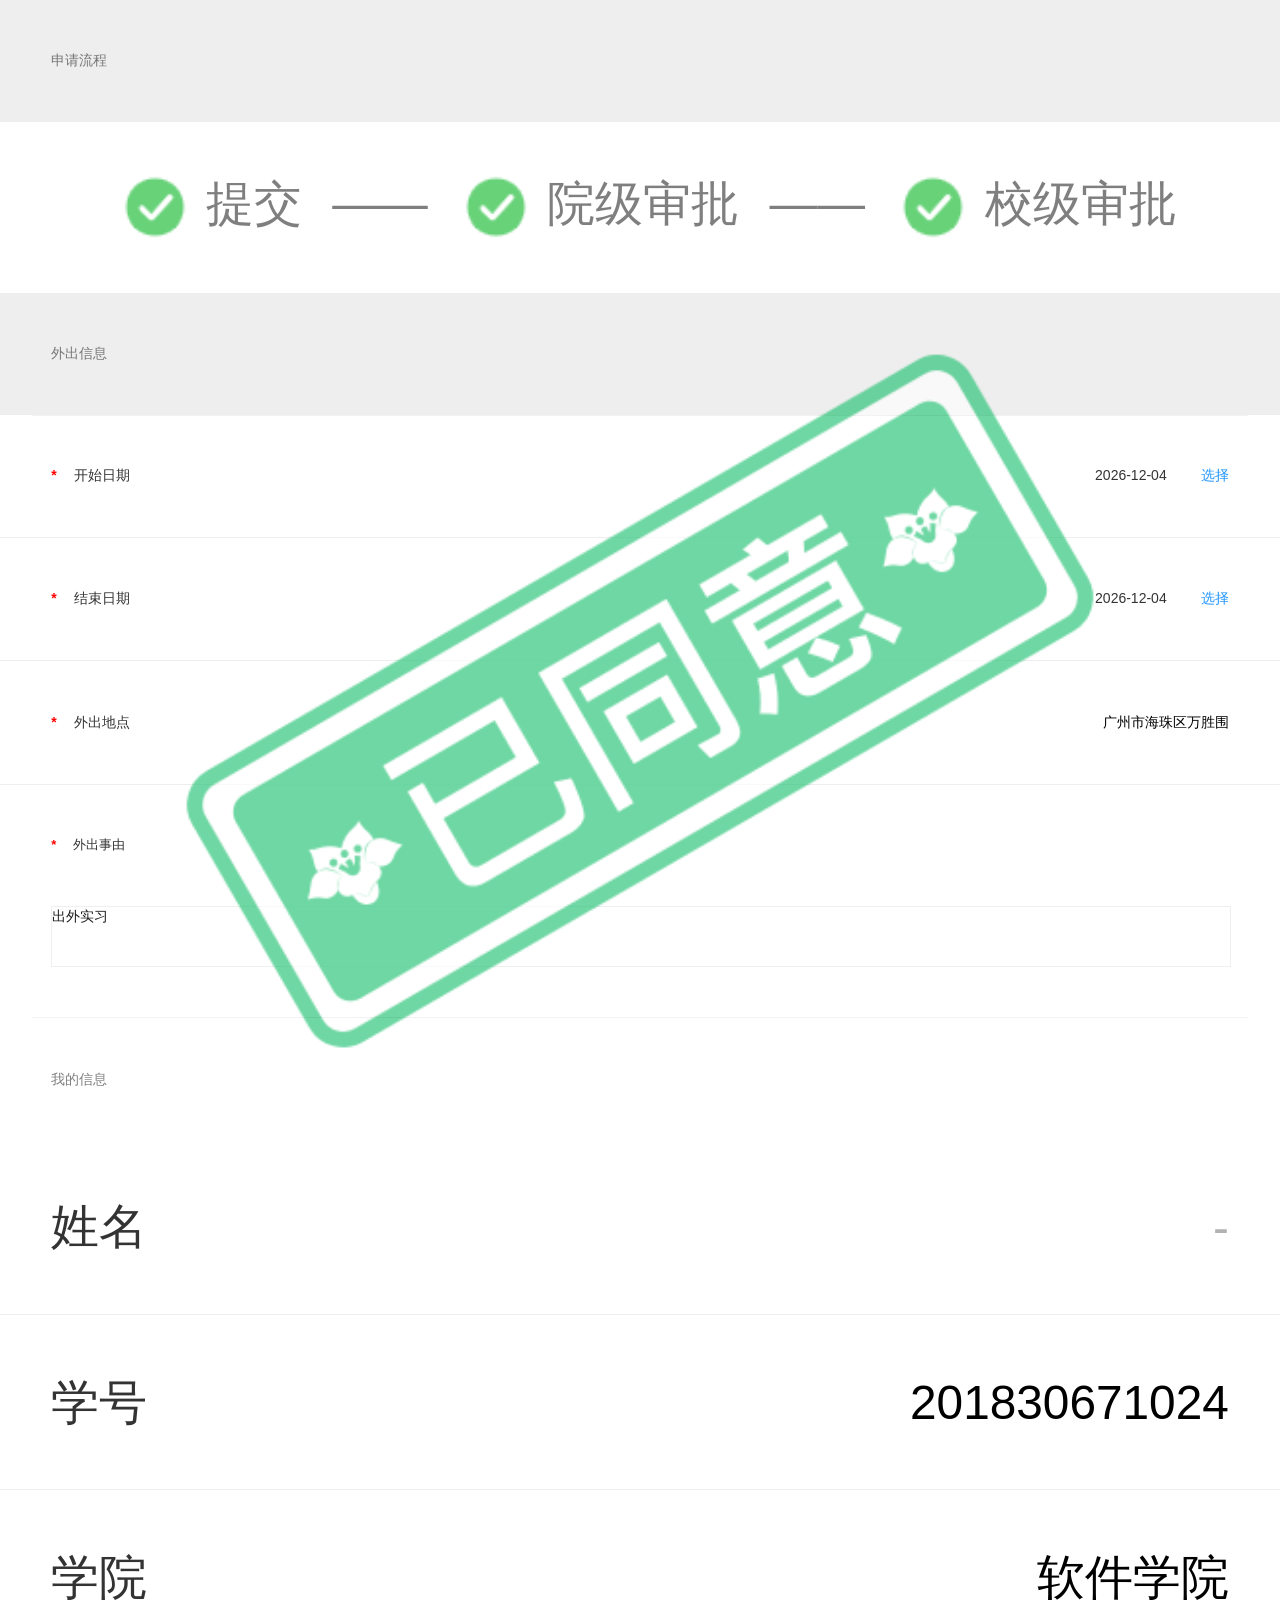
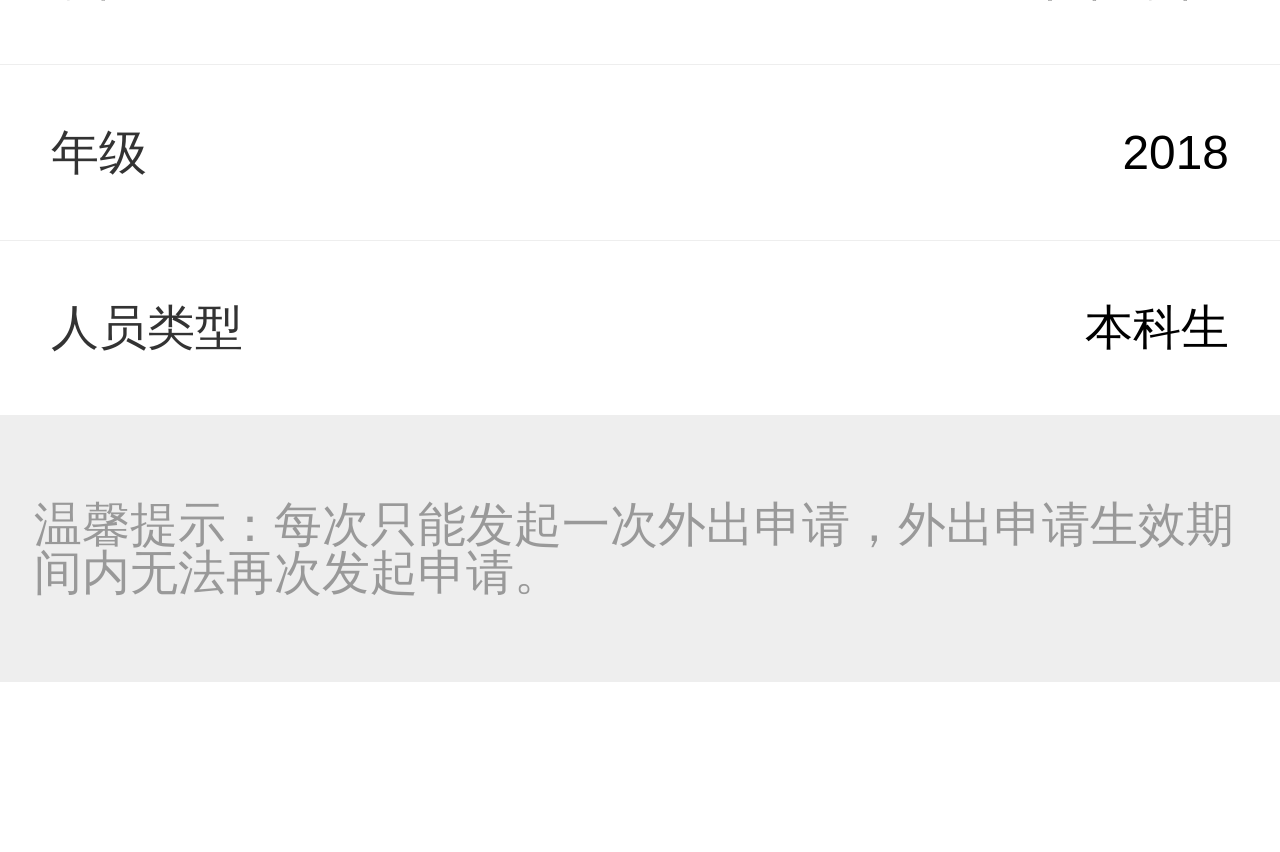
<file: index.html>
<!DOCTYPE html>
<!-- saved from url=(0014)about:internet -->
<html>
    <head>
        <meta http-equiv="Content-Type" content="text/html; charset=UTF-8" />

        <meta name="x5-fullscreen" content="true" />
        <meta name="full-screen" content="yes" />
        <meta http-equiv="X-UA-Compatible" content="IE=edge" />
        <meta
            name="viewport"
            content="width=device-width,initial-scale=1,minimum-scale=1,maximum-scale=1,user-scalable=no"
        />
        <meta http-equiv="cache-control" content="max-age=0" />
        <meta http-equiv="cache-control" content="no-cache" />
        <meta http-equiv="expires" content="Tue, 01 Jan 1980 1:00:00 GMT" />
        <meta
            http-equiv="Cache-Control"
            content="no-cache, no-store, must-revalidate"
        />
        <meta http-equiv="Pragma" content="no-cache" />
        <meta http-equiv="Expires" content="0" />
        <title>外出申请</title>
        <!-- <link rel="stylesheet" href="./apply_files/layui.css">
	<link rel="stylesheet" href="./apply_files/weui.css">
	<link rel="stylesheet" href="./apply_files/apply.css">
	<link id="layuicss-laydate" rel="stylesheet" href="./apply_files/laydate.css" media="all">
	<link id="layuicss-layer" rel="stylesheet" href="./apply_files/layer.css" media="all">
	<link id="layuicss-skincodecss" rel="stylesheet" href="./apply_files/code.css" media="all">	<link rel="stylesheet" href="./apply_files/layui.css"> -->
        <link rel="stylesheet" href="css/layui.css" />
        <link rel="stylesheet" href="css/weui.css" />
        <link rel="stylesheet" href="css/apply.css" />
        <link
            id="layuicss-laydate"
            rel="stylesheet"
            href="css/laydate.css"
            media="all"
        />
        <link
            id="layuicss-layer"
            rel="stylesheet"
            href="css/layer.css"
            media="all"
        />
        <link
            id="layuicss-skincodecss"
            rel="stylesheet"
            href="css/code.css"
            media="all"
        />
    </head>
    <body>
        <div id="container">
            <!-- 加载中 -->
            <div class="loading_mask" style="display: none"></div>
            <div class="loading_tip" style="display: none">
                <div class="loading_img">
                    <i class="weui-loading"></i>
                </div>
                <div class="">加载中...</div>
            </div>

            <div
                class="weui-toptips weui-toptips_warn"
                id="topTips"
                style="display: none"
            >
                错误提示
            </div>

            <div class="js_dialog" id="weuiDialog" style="display: none">
                <div class="weui-mask"></div>
                <div class="weui-dialog">
                    <div class="weui-dialog__bd">
                        页面出错，请检查网络或授权！
                    </div>
                    <div class="weui-dialog__ft">
                        <a
                            href="javascript:"
                            class="weui-dialog__btn weui-dialog__btn_primary"
                            onclick="Global_FN.refresh()"
                            >刷新页面</a
                        >
                    </div>
                </div>
            </div>

            <div class="js_dialog" id="confirmDialog" style="display: none">
                <div class="weui-mask"></div>
                <div class="weui-dialog">
                    <div class="weui-dialog__hd">
                        <strong class="weui-dialog__title"></strong>
                    </div>
                    <div class="weui-dialog__bd" id="confirmText"></div>
                    <div class="weui-dialog__ft">
                        <a
                            href="javascript:"
                            class="weui-dialog__btn weui-dialog__btn_primary"
                            id="confirmBtn"
                            onclick="Global_FN.closeDialog()"
                            >确认</a
                        >
                    </div>
                </div>
            </div>

            <div id="weuiToast" style="display: none">
                <div class="weui-mask_transparent"></div>
                <div class="weui-toast weui-toast_text">
                    <p class="weui-toast__content" id="toastText"></p>
                </div>
            </div>

            <div class="main">
                <form class="input-group layui-form" lay-filter="filter_form">
                    <div class="weui-cells__group weui-cells__group_form">
                        <div class="weui-cells__title">申请流程</div>
                        <!-- <div class="step_box"><div class="step line"><img src="./apply_files/true.png"><span>提交</span></div><div class="step line"><img src="./apply_files/true.png"><span>院级审批</span></div><div class="step "><img src="./apply_files/true.png"><span>校级审批</span></div></div> -->
                        <div class="step_box">
                            <div class="step line">
                                <img src="css/true.png" /><span>提交</span>
                            </div>
                            <div class="step line">
                                <img src="css/true.png" /><span>院级审批</span>
                            </div>
                            <div class="step">
                                <img src="css/true.png" /><span>校级审批</span>
                            </div>
                        </div>

                        <div class="weui-cells__title">外出信息</div>
                        <div class="weui-cells weui-cells_form">
                            <div class="info_list">
                                <div><span class="bt">*</span>开始日期</div>
                                <div class="form_select">
                                    <div class="dOutStartDate info">
                                        2021-09-17
                                    </div>
                                    <span id="dOutStartDate">选择</span>
                                </div>
                            </div>

                            <div class="info_list">
                                <div><span class="bt">*</span>结束日期</div>
                                <div class="form_select">
                                    <div class="dOutEndDate info">
                                        2021-09-17
                                    </div>
                                    <span id="dOutEndDate">选择</span>
                                </div>
                            </div>

                            <div class="info_list">
                                <div><span class="bt">*</span>外出地点</div>
                                <input
                                    value="广州市海珠区万胜围"
                                    type="text"
                                    name="sOutAddress"
                                    placeholder="-"
                                    autocomplete="off"
                                />
                            </div>

                            <div
                                class="weui-input-row"
                                style="padding: 0 0.3rem 0.3rem 0.3rem"
                            >
                                <label class="smTitle"
                                    ><span class="bt">*</span
                                    ><span class="sNowAddr_required"
                                        >外出事由</span
                                    >
                                </label>
                                <div class="weui-cell" style="padding: 0rem">
                                    <div class="weui-cell__bd">
                                        <textarea
                                            class="weui-textarea"
                                            name="sOutReason"
                                            placeholder=""
                                            rows="3"
                                            style="border: 1px solid #efefef"
                                        >
出外实习</textarea
                                        >
                                    </div>
                                </div>
                            </div>
                        </div>

                        <div class="weui-cells__title">我的信息</div>
                        <div class="info_box">
                            <div class="info_list">
                                <span>姓名</span>
                                <input
                                    type="text"
                                    placeholder="-"
                                    autocomplete="off"
                                />
                            </div>
                            <div class="info_list">
                                <span>学号</span>
                                <input
                                    value="201830671024"
                                    type="text"
                                    placeholder="-"
                                    autocomplete="off"
                                />
                            </div>
                            <div class="info_list">
                                <span>学院</span>
                                <input
                                    type="text"
                                    value="软件学院"
                                    placeholder="-"
                                    autocomplete="off"
                                />
                            </div>
                            <div class="info_list">
                                <span>年级</span>
                                <input
                                    type="text"
                                    value="2018"
                                    placeholder="-"
                                    autocomplete="off"
                                />
                            </div>
                            <div class="info_list">
                                <span>人员类型</span>
                                <input
                                    type="text"
                                    value="本科生"
                                    placeholder="-"
                                    autocomplete="off"
                                />
                            </div>
                        </div>

                        <div class="bottomTips">
                            温馨提示：每次只能发起一次外出申请，外出申请生效期间内无法再次发起申请。
                        </div>

                        <div class="btn_add" style="display: none">提交</div>
                        <div class="btn_cancel" style="display: none">撤销</div>
                    </div>
                </form>
            </div>

            <div class="logo_box" style="display: block">
                <img id="logo" src="css/pass.png" alt="" />
            </div>
            <!-- <div class="disabled_mask" style="display: block;"></div> -->
        </div>

        <!-- <script type="text/javascript" src="./apply_files/layui.js.download"></script>
<script type="text/javascript" src="./apply_files/weui.js.download"></script>
<script type="text/javascript" src="./apply_files/SysUtils.js.download"></script>
<script src="https://res.wx.qq.com/open/js/jweixin-1.2.0.js"></script> -->
        <!-- <script type="text/javascript" src="./apply_files/apply.js.download"></script> -->

        <script type="text/javascript">
            const format = (date) =>
                `${String(date.getFullYear()).padStart(4, "0")}-${String(
                    date.getMonth() + 1
                ).padStart(2, "0")}-${String(date.getDate()).padStart(2, "0")}`;
            document.querySelector("div.dOutStartDate").innerHTML = format(
                new Date()
            );
            document.querySelector("div.dOutEndDate").innerHTML = format(
                new Date()
            );
        </script>
    </body>
</html>
</file>
<file: css/layui.css>
.layui-inline,img{display:inline-block;vertical-align:middle}h1,h2,h3,h4,h5,h6{font-weight:400}a,body{color:#333}.layui-edge,.layui-header,.layui-inline,.layui-main{position:relative}.layui-edge,hr{height:0;overflow:hidden}.layui-layout-body,.layui-side,.layui-side-scroll{overflow-x:hidden}.layui-btn,.layui-edge,.layui-inline,img{vertical-align:middle}.layui-btn,.layui-disabled,.layui-icon,.layui-unselect{-moz-user-select:none;-webkit-user-select:none;-ms-user-select:none}.layui-edge,.layui-elip,hr{overflow:hidden}blockquote,body,button,dd,div,dl,dt,form,h1,h2,h3,h4,h5,h6,input,li,ol,p,pre,td,textarea,th,ul{margin:0;padding:0;-webkit-tap-highlight-color:rgba(0,0,0,0)}a:active,a:hover{outline:0}img{border:none}li{list-style:none}table{border-collapse:collapse;border-spacing:0}h4,h5,h6{font-size:100%}button,input,optgroup,option,select,textarea{font-family:inherit;font-size:inherit;font-style:inherit;font-weight:inherit;outline:0}pre{white-space:pre-wrap;white-space:-moz-pre-wrap;white-space:-pre-wrap;white-space:-o-pre-wrap;word-wrap:break-word}body{line-height:1.6;color:rgba(0,0,0,.85);font:14px Helvetica Neue,Helvetica,PingFang SC,Tahoma,Arial,sans-serif}hr{line-height:0;margin:10px 0;padding:0;border:none!important;border-bottom:1px solid #eee!important;clear:both;background:0 0}a{text-decoration:none}a:hover{color:#777}a cite{font-style:normal;*cursor:pointer}.layui-border-box,.layui-border-box *{box-sizing:border-box}.layui-box,.layui-box *{box-sizing:content-box}.layui-clear{clear:both;*zoom:1}.layui-clear:after{content:'\20';clear:both;*zoom:1;display:block;height:0}.layui-inline{*display:inline;*zoom:1}.layui-btn,.layui-btn-group,.layui-edge{display:inline-block}.layui-edge{width:0;border-width:6px;border-style:dashed;border-color:transparent}.layui-edge-top{top:-4px;border-bottom-color:#999;border-bottom-style:solid}.layui-edge-right{border-left-color:#999;border-left-style:solid}.layui-edge-bottom{top:2px;border-top-color:#999;border-top-style:solid}.layui-edge-left{border-right-color:#999;border-right-style:solid}.layui-elip{text-overflow:ellipsis;white-space:nowrap}.layui-disabled,.layui-disabled:hover{color:#d2d2d2!important;cursor:not-allowed!important}.layui-circle{border-radius:100%}.layui-show{display:block!important}.layui-hide{display:none!important}.layui-show-v{visibility:visible!important}.layui-hide-v{visibility:hidden!important}@font-face{font-family:layui-icon;src:url(../font/iconfont.eot?v=256);src:url(../font/iconfont.eot?v=256#iefix) format('embedded-opentype'),url(../font/iconfont.woff2?v=256) format('woff2'),url(../font/iconfont.woff?v=256) format('woff'),url(../font/iconfont.ttf?v=256) format('truetype'),url(../font/iconfont.svg?v=256#layui-icon) format('svg')}.layui-icon{font-family:layui-icon!important;font-size:16px;font-style:normal;-webkit-font-smoothing:antialiased;-moz-osx-font-smoothing:grayscale}.layui-icon-reply-fill:before{content:"\e611"}.layui-icon-set-fill:before{content:"\e614"}.layui-icon-menu-fill:before{content:"\e60f"}.layui-icon-search:before{content:"\e615"}.layui-icon-share:before{content:"\e641"}.layui-icon-set-sm:before{content:"\e620"}.layui-icon-engine:before{content:"\e628"}.layui-icon-close:before{content:"\1006"}.layui-icon-close-fill:before{content:"\1007"}.layui-icon-chart-screen:before{content:"\e629"}.layui-icon-star:before{content:"\e600"}.layui-icon-circle-dot:before{content:"\e617"}.layui-icon-chat:before{content:"\e606"}.layui-icon-release:before{content:"\e609"}.layui-icon-list:before{content:"\e60a"}.layui-icon-chart:before{content:"\e62c"}.layui-icon-ok-circle:before{content:"\1005"}.layui-icon-layim-theme:before{content:"\e61b"}.layui-icon-table:before{content:"\e62d"}.layui-icon-right:before{content:"\e602"}.layui-icon-left:before{content:"\e603"}.layui-icon-cart-simple:before{content:"\e698"}.layui-icon-face-cry:before{content:"\e69c"}.layui-icon-face-smile:before{content:"\e6af"}.layui-icon-survey:before{content:"\e6b2"}.layui-icon-tree:before{content:"\e62e"}.layui-icon-ie:before{content:"\e7bb"}.layui-icon-upload-circle:before{content:"\e62f"}.layui-icon-add-circle:before{content:"\e61f"}.layui-icon-download-circle:before{content:"\e601"}.layui-icon-templeate-1:before{content:"\e630"}.layui-icon-util:before{content:"\e631"}.layui-icon-face-surprised:before{content:"\e664"}.layui-icon-edit:before{content:"\e642"}.layui-icon-speaker:before{content:"\e645"}.layui-icon-down:before{content:"\e61a"}.layui-icon-file:before{content:"\e621"}.layui-icon-layouts:before{content:"\e632"}.layui-icon-rate-half:before{content:"\e6c9"}.layui-icon-add-circle-fine:before{content:"\e608"}.layui-icon-prev-circle:before{content:"\e633"}.layui-icon-read:before{content:"\e705"}.layui-icon-404:before{content:"\e61c"}.layui-icon-carousel:before{content:"\e634"}.layui-icon-help:before{content:"\e607"}.layui-icon-code-circle:before{content:"\e635"}.layui-icon-windows:before{content:"\e67f"}.layui-icon-water:before{content:"\e636"}.layui-icon-username:before{content:"\e66f"}.layui-icon-find-fill:before{content:"\e670"}.layui-icon-about:before{content:"\e60b"}.layui-icon-location:before{content:"\e715"}.layui-icon-up:before{content:"\e619"}.layui-icon-pause:before{content:"\e651"}.layui-icon-date:before{content:"\e637"}.layui-icon-layim-uploadfile:before{content:"\e61d"}.layui-icon-delete:before{content:"\e640"}.layui-icon-play:before{content:"\e652"}.layui-icon-top:before{content:"\e604"}.layui-icon-firefox:before{content:"\e686"}.layui-icon-friends:before{content:"\e612"}.layui-icon-refresh-3:before{content:"\e9aa"}.layui-icon-ok:before{content:"\e605"}.layui-icon-layer:before{content:"\e638"}.layui-icon-face-smile-fine:before{content:"\e60c"}.layui-icon-dollar:before{content:"\e659"}.layui-icon-group:before{content:"\e613"}.layui-icon-layim-download:before{content:"\e61e"}.layui-icon-picture-fine:before{content:"\e60d"}.layui-icon-link:before{content:"\e64c"}.layui-icon-diamond:before{content:"\e735"}.layui-icon-log:before{content:"\e60e"}.layui-icon-key:before{content:"\e683"}.layui-icon-rate-solid:before{content:"\e67a"}.layui-icon-fonts-del:before{content:"\e64f"}.layui-icon-unlink:before{content:"\e64d"}.layui-icon-fonts-clear:before{content:"\e639"}.layui-icon-triangle-r:before{content:"\e623"}.layui-icon-circle:before{content:"\e63f"}.layui-icon-radio:before{content:"\e643"}.layui-icon-align-center:before{content:"\e647"}.layui-icon-align-right:before{content:"\e648"}.layui-icon-align-left:before{content:"\e649"}.layui-icon-loading-1:before{content:"\e63e"}.layui-icon-return:before{content:"\e65c"}.layui-icon-fonts-strong:before{content:"\e62b"}.layui-icon-upload:before{content:"\e67c"}.layui-icon-dialogue:before{content:"\e63a"}.layui-icon-video:before{content:"\e6ed"}.layui-icon-headset:before{content:"\e6fc"}.layui-icon-cellphone-fine:before{content:"\e63b"}.layui-icon-add-1:before{content:"\e654"}.layui-icon-face-smile-b:before{content:"\e650"}.layui-icon-fonts-html:before{content:"\e64b"}.layui-icon-screen-full:before{content:"\e622"}.layui-icon-form:before{content:"\e63c"}.layui-icon-cart:before{content:"\e657"}.layui-icon-camera-fill:before{content:"\e65d"}.layui-icon-tabs:before{content:"\e62a"}.layui-icon-heart-fill:before{content:"\e68f"}.layui-icon-fonts-code:before{content:"\e64e"}.layui-icon-ios:before{content:"\e680"}.layui-icon-at:before{content:"\e687"}.layui-icon-fire:before{content:"\e756"}.layui-icon-set:before{content:"\e716"}.layui-icon-fonts-u:before{content:"\e646"}.layui-icon-triangle-d:before{content:"\e625"}.layui-icon-tips:before{content:"\e702"}.layui-icon-picture:before{content:"\e64a"}.layui-icon-more-vertical:before{content:"\e671"}.layui-icon-bluetooth:before{content:"\e689"}.layui-icon-flag:before{content:"\e66c"}.layui-icon-loading:before{content:"\e63d"}.layui-icon-fonts-i:before{content:"\e644"}.layui-icon-refresh-1:before{content:"\e666"}.layui-icon-rmb:before{content:"\e65e"}.layui-icon-addition:before{content:"\e624"}.layui-icon-home:before{content:"\e68e"}.layui-icon-time:before{content:"\e68d"}.layui-icon-user:before{content:"\e770"}.layui-icon-notice:before{content:"\e667"}.layui-icon-chrome:before{content:"\e68a"}.layui-icon-edge:before{content:"\e68b"}.layui-icon-login-weibo:before{content:"\e675"}.layui-icon-voice:before{content:"\e688"}.layui-icon-upload-drag:before{content:"\e681"}.layui-icon-login-qq:before{content:"\e676"}.layui-icon-snowflake:before{content:"\e6b1"}.layui-icon-heart:before{content:"\e68c"}.layui-icon-logout:before{content:"\e682"}.layui-icon-file-b:before{content:"\e655"}.layui-icon-template:before{content:"\e663"}.layui-icon-transfer:before{content:"\e691"}.layui-icon-auz:before{content:"\e672"}.layui-icon-console:before{content:"\e665"}.layui-icon-app:before{content:"\e653"}.layui-icon-prev:before{content:"\e65a"}.layui-icon-website:before{content:"\e7ae"}.layui-icon-next:before{content:"\e65b"}.layui-icon-component:before{content:"\e857"}.layui-icon-android:before{content:"\e684"}.layui-icon-more:before{content:"\e65f"}.layui-icon-login-wechat:before{content:"\e677"}.layui-icon-shrink-right:before{content:"\e668"}.layui-icon-spread-left:before{content:"\e66b"}.layui-icon-camera:before{content:"\e660"}.layui-icon-note:before{content:"\e66e"}.layui-icon-refresh:before{content:"\e669"}.layui-icon-female:before{content:"\e661"}.layui-icon-male:before{content:"\e662"}.layui-icon-screen-restore:before{content:"\e758"}.layui-icon-password:before{content:"\e673"}.layui-icon-senior:before{content:"\e674"}.layui-icon-theme:before{content:"\e66a"}.layui-icon-tread:before{content:"\e6c5"}.layui-icon-praise:before{content:"\e6c6"}.layui-icon-star-fill:before{content:"\e658"}.layui-icon-rate:before{content:"\e67b"}.layui-icon-template-1:before{content:"\e656"}.layui-icon-vercode:before{content:"\e679"}.layui-icon-service:before{content:"\e626"}.layui-icon-cellphone:before{content:"\e678"}.layui-icon-print:before{content:"\e66d"}.layui-icon-cols:before{content:"\e610"}.layui-icon-wifi:before{content:"\e7e0"}.layui-icon-export:before{content:"\e67d"}.layui-icon-rss:before{content:"\e808"}.layui-icon-slider:before{content:"\e714"}.layui-icon-email:before{content:"\e618"}.layui-icon-subtraction:before{content:"\e67e"}.layui-icon-mike:before{content:"\e6dc"}.layui-icon-light:before{content:"\e748"}.layui-icon-gift:before{content:"\e627"}.layui-icon-mute:before{content:"\e685"}.layui-icon-reduce-circle:before{content:"\e616"}.layui-icon-music:before{content:"\e690"}.layui-main{width:1140px;margin:0 auto}.layui-header{z-index:1000;height:60px}.layui-header a:hover{transition:all .5s;-webkit-transition:all .5s}.layui-side{position:fixed;left:0;top:0;bottom:0;z-index:999;width:200px}.layui-side-scroll{position:relative;width:220px;height:100%}.layui-body{position:relative;left:200px;right:0;top:0;bottom:0;z-index:900;width:auto;box-sizing:border-box}.layui-layout-admin .layui-header{position:fixed;top:0;left:0;right:0;background-color:#23262E}.layui-layout-admin .layui-side{top:60px;width:200px;overflow-x:hidden}.layui-layout-admin .layui-body{position:absolute;top:60px;padding-bottom:44px}.layui-layout-admin .layui-main{width:auto;margin:0 15px}.layui-layout-admin .layui-footer{position:fixed;left:200px;right:0;bottom:0;z-index:990;height:44px;line-height:44px;padding:0 15px;box-shadow:-1px 0 4px rgb(0 0 0 / 12%);background-color:#FAFAFA}.layui-layout-admin .layui-logo{position:absolute;left:0;top:0;width:200px;height:100%;line-height:60px;text-align:center;color:#009688;font-size:16px;box-shadow:0 1px 2px 0 rgb(0 0 0 / 15%)}.layui-layout-admin .layui-header .layui-nav{background:0 0}.layui-layout-left{position:absolute!important;left:200px;top:0}.layui-layout-right{position:absolute!important;right:0;top:0}.layui-container{position:relative;margin:0 auto;padding:0 15px;box-sizing:border-box}.layui-fluid{position:relative;margin:0 auto;padding:0 15px}.layui-row:after,.layui-row:before{content:"";display:block;clear:both}.layui-col-lg1,.layui-col-lg10,.layui-col-lg11,.layui-col-lg12,.layui-col-lg2,.layui-col-lg3,.layui-col-lg4,.layui-col-lg5,.layui-col-lg6,.layui-col-lg7,.layui-col-lg8,.layui-col-lg9,.layui-col-md1,.layui-col-md10,.layui-col-md11,.layui-col-md12,.layui-col-md2,.layui-col-md3,.layui-col-md4,.layui-col-md5,.layui-col-md6,.layui-col-md7,.layui-col-md8,.layui-col-md9,.layui-col-sm1,.layui-col-sm10,.layui-col-sm11,.layui-col-sm12,.layui-col-sm2,.layui-col-sm3,.layui-col-sm4,.layui-col-sm5,.layui-col-sm6,.layui-col-sm7,.layui-col-sm8,.layui-col-sm9,.layui-col-xs1,.layui-col-xs10,.layui-col-xs11,.layui-col-xs12,.layui-col-xs2,.layui-col-xs3,.layui-col-xs4,.layui-col-xs5,.layui-col-xs6,.layui-col-xs7,.layui-col-xs8,.layui-col-xs9{position:relative;display:block;box-sizing:border-box}.layui-col-xs1,.layui-col-xs10,.layui-col-xs11,.layui-col-xs12,.layui-col-xs2,.layui-col-xs3,.layui-col-xs4,.layui-col-xs5,.layui-col-xs6,.layui-col-xs7,.layui-col-xs8,.layui-col-xs9{float:left}.layui-col-xs1{width:8.33333333%}.layui-col-xs2{width:16.66666667%}.layui-col-xs3{width:25%}.layui-col-xs4{width:33.33333333%}.layui-col-xs5{width:41.66666667%}.layui-col-xs6{width:50%}.layui-col-xs7{width:58.33333333%}.layui-col-xs8{width:66.66666667%}.layui-col-xs9{width:75%}.layui-col-xs10{width:83.33333333%}.layui-col-xs11{width:91.66666667%}.layui-col-xs12{width:100%}.layui-col-xs-offset1{margin-left:8.33333333%}.layui-col-xs-offset2{margin-left:16.66666667%}.layui-col-xs-offset3{margin-left:25%}.layui-col-xs-offset4{margin-left:33.33333333%}.layui-col-xs-offset5{margin-left:41.66666667%}.layui-col-xs-offset6{margin-left:50%}.layui-col-xs-offset7{margin-left:58.33333333%}.layui-col-xs-offset8{margin-left:66.66666667%}.layui-col-xs-offset9{margin-left:75%}.layui-col-xs-offset10{margin-left:83.33333333%}.layui-col-xs-offset11{margin-left:91.66666667%}.layui-col-xs-offset12{margin-left:100%}@media screen and (max-width:768px){.layui-hide-xs{display:none!important}.layui-show-xs-block{display:block!important}.layui-show-xs-inline{display:inline!important}.layui-show-xs-inline-block{display:inline-block!important}}@media screen and (min-width:768px){.layui-container{width:750px}.layui-hide-sm{display:none!important}.layui-show-sm-block{display:block!important}.layui-show-sm-inline{display:inline!important}.layui-show-sm-inline-block{display:inline-block!important}.layui-col-sm1,.layui-col-sm10,.layui-col-sm11,.layui-col-sm12,.layui-col-sm2,.layui-col-sm3,.layui-col-sm4,.layui-col-sm5,.layui-col-sm6,.layui-col-sm7,.layui-col-sm8,.layui-col-sm9{float:left}.layui-col-sm1{width:8.33333333%}.layui-col-sm2{width:16.66666667%}.layui-col-sm3{width:25%}.layui-col-sm4{width:33.33333333%}.layui-col-sm5{width:41.66666667%}.layui-col-sm6{width:50%}.layui-col-sm7{width:58.33333333%}.layui-col-sm8{width:66.66666667%}.layui-col-sm9{width:75%}.layui-col-sm10{width:83.33333333%}.layui-col-sm11{width:91.66666667%}.layui-col-sm12{width:100%}.layui-col-sm-offset1{margin-left:8.33333333%}.layui-col-sm-offset2{margin-left:16.66666667%}.layui-col-sm-offset3{margin-left:25%}.layui-col-sm-offset4{margin-left:33.33333333%}.layui-col-sm-offset5{margin-left:41.66666667%}.layui-col-sm-offset6{margin-left:50%}.layui-col-sm-offset7{margin-left:58.33333333%}.layui-col-sm-offset8{margin-left:66.66666667%}.layui-col-sm-offset9{margin-left:75%}.layui-col-sm-offset10{margin-left:83.33333333%}.layui-col-sm-offset11{margin-left:91.66666667%}.layui-col-sm-offset12{margin-left:100%}}@media screen and (min-width:992px){.layui-container{width:970px}.layui-hide-md{display:none!important}.layui-show-md-block{display:block!important}.layui-show-md-inline{display:inline!important}.layui-show-md-inline-block{display:inline-block!important}.layui-col-md1,.layui-col-md10,.layui-col-md11,.layui-col-md12,.layui-col-md2,.layui-col-md3,.layui-col-md4,.layui-col-md5,.layui-col-md6,.layui-col-md7,.layui-col-md8,.layui-col-md9{float:left}.layui-col-md1{width:8.33333333%}.layui-col-md2{width:16.66666667%}.layui-col-md3{width:25%}.layui-col-md4{width:33.33333333%}.layui-col-md5{width:41.66666667%}.layui-col-md6{width:50%}.layui-col-md7{width:58.33333333%}.layui-col-md8{width:66.66666667%}.layui-col-md9{width:75%}.layui-col-md10{width:83.33333333%}.layui-col-md11{width:91.66666667%}.layui-col-md12{width:100%}.layui-col-md-offset1{margin-left:8.33333333%}.layui-col-md-offset2{margin-left:16.66666667%}.layui-col-md-offset3{margin-left:25%}.layui-col-md-offset4{margin-left:33.33333333%}.layui-col-md-offset5{margin-left:41.66666667%}.layui-col-md-offset6{margin-left:50%}.layui-col-md-offset7{margin-left:58.33333333%}.layui-col-md-offset8{margin-left:66.66666667%}.layui-col-md-offset9{margin-left:75%}.layui-col-md-offset10{margin-left:83.33333333%}.layui-col-md-offset11{margin-left:91.66666667%}.layui-col-md-offset12{margin-left:100%}}@media screen and (min-width:1200px){.layui-container{width:1170px}.layui-hide-lg{display:none!important}.layui-show-lg-block{display:block!important}.layui-show-lg-inline{display:inline!important}.layui-show-lg-inline-block{display:inline-block!important}.layui-col-lg1,.layui-col-lg10,.layui-col-lg11,.layui-col-lg12,.layui-col-lg2,.layui-col-lg3,.layui-col-lg4,.layui-col-lg5,.layui-col-lg6,.layui-col-lg7,.layui-col-lg8,.layui-col-lg9{float:left}.layui-col-lg1{width:8.33333333%}.layui-col-lg2{width:16.66666667%}.layui-col-lg3{width:25%}.layui-col-lg4{width:33.33333333%}.layui-col-lg5{width:41.66666667%}.layui-col-lg6{width:50%}.layui-col-lg7{width:58.33333333%}.layui-col-lg8{width:66.66666667%}.layui-col-lg9{width:75%}.layui-col-lg10{width:83.33333333%}.layui-col-lg11{width:91.66666667%}.layui-col-lg12{width:100%}.layui-col-lg-offset1{margin-left:8.33333333%}.layui-col-lg-offset2{margin-left:16.66666667%}.layui-col-lg-offset3{margin-left:25%}.layui-col-lg-offset4{margin-left:33.33333333%}.layui-col-lg-offset5{margin-left:41.66666667%}.layui-col-lg-offset6{margin-left:50%}.layui-col-lg-offset7{margin-left:58.33333333%}.layui-col-lg-offset8{margin-left:66.66666667%}.layui-col-lg-offset9{margin-left:75%}.layui-col-lg-offset10{margin-left:83.33333333%}.layui-col-lg-offset11{margin-left:91.66666667%}.layui-col-lg-offset12{margin-left:100%}}.layui-col-space1{margin:-.5px}.layui-col-space1>*{padding:.5px}.layui-col-space2{margin:-1px}.layui-col-space2>*{padding:1px}.layui-col-space4{margin:-2px}.layui-col-space4>*{padding:2px}.layui-col-space5{margin:-2.5px}.layui-col-space5>*{padding:2.5px}.layui-col-space6{margin:-3px}.layui-col-space6>*{padding:3px}.layui-col-space8{margin:-4px}.layui-col-space8>*{padding:4px}.layui-col-space10{margin:-5px}.layui-col-space10>*{padding:5px}.layui-col-space12{margin:-6px}.layui-col-space12>*{padding:6px}.layui-col-space14{margin:-7px}.layui-col-space14>*{padding:7px}.layui-col-space15{margin:-7.5px}.layui-col-space15>*{padding:7.5px}.layui-col-space16{margin:-8px}.layui-col-space16>*{padding:8px}.layui-col-space18{margin:-9px}.layui-col-space18>*{padding:9px}.layui-col-space20{margin:-10px}.layui-col-space20>*{padding:10px}.layui-col-space22{margin:-11px}.layui-col-space22>*{padding:11px}.layui-col-space24{margin:-12px}.layui-col-space24>*{padding:12px}.layui-col-space25{margin:-12.5px}.layui-col-space25>*{padding:12.5px}.layui-col-space26{margin:-13px}.layui-col-space26>*{padding:13px}.layui-col-space28{margin:-14px}.layui-col-space28>*{padding:14px}.layui-col-space30{margin:-15px}.layui-col-space30>*{padding:15px}.layui-btn,.layui-input,.layui-select,.layui-textarea,.layui-upload-button{outline:0;-webkit-appearance:none;transition:all .3s;-webkit-transition:all .3s;box-sizing:border-box}.layui-elem-quote{margin-bottom:10px;padding:15px;line-height:1.6;border-left:5px solid #5FB878;border-radius:0 2px 2px 0;background-color:#FAFAFA}.layui-quote-nm{border-style:solid;border-width:1px 1px 1px 5px;background:0 0}.layui-elem-field{margin-bottom:10px;padding:0;border-width:1px;border-style:solid}.layui-elem-field legend{margin-left:20px;padding:0 10px;font-size:20px;font-weight:300}.layui-field-title{margin:10px 0 20px;border-width:1px 0 0}.layui-field-box{padding:15px}.layui-field-title .layui-field-box{padding:10px 0}.layui-progress{position:relative;height:6px;border-radius:20px;background-color:#eee}.layui-progress-bar{position:absolute;left:0;top:0;width:0;max-width:100%;height:6px;border-radius:20px;text-align:right;background-color:#5FB878;transition:all .3s;-webkit-transition:all .3s}.layui-progress-big,.layui-progress-big .layui-progress-bar{height:18px;line-height:18px}.layui-progress-text{position:relative;top:-20px;line-height:18px;font-size:12px;color:#666}.layui-progress-big .layui-progress-text{position:static;padding:0 10px;color:#fff}.layui-collapse{border-width:1px;border-style:solid;border-radius:2px}.layui-colla-content,.layui-colla-item{border-top-width:1px;border-top-style:solid}.layui-colla-item:first-child{border-top:none}.layui-colla-title{position:relative;height:42px;line-height:42px;padding:0 15px 0 35px;color:#333;background-color:#FAFAFA;cursor:pointer;font-size:14px;overflow:hidden}.layui-colla-content{display:none;padding:10px 15px;line-height:1.6;color:#666}.layui-colla-icon{position:absolute;left:15px;top:0;font-size:14px}.layui-card-body,.layui-card-header,.layui-form-label,.layui-form-mid,.layui-form-select,.layui-input-block,.layui-input-inline,.layui-panel,.layui-textarea{position:relative}.layui-card{margin-bottom:15px;border-radius:2px;background-color:#fff;box-shadow:0 1px 2px 0 rgba(0,0,0,.05)}.layui-card:last-child{margin-bottom:0}.layui-card-header{height:42px;line-height:42px;padding:0 15px;border-bottom:1px solid #f6f6f6;color:#333;border-radius:2px 2px 0 0;font-size:14px}.layui-card-body{padding:10px 15px;line-height:24px}.layui-card-body[pad15]{padding:15px}.layui-card-body[pad20]{padding:20px}.layui-card-body .layui-table{margin:5px 0}.layui-card .layui-tab{margin:0}.layui-panel{border-width:1px;border-style:solid;border-radius:2px;box-shadow:1px 1px 4px rgb(0 0 0 / 8%);background-color:#fff;color:#666}.layui-bg-black,.layui-bg-blue,.layui-bg-cyan,.layui-bg-green,.layui-bg-orange,.layui-bg-red{color:#fff!important}.layui-panel-window{position:relative;padding:15px;border-radius:0;border-top:5px solid #eee;background-color:#fff}.layui-border,.layui-border-black,.layui-border-blue,.layui-border-cyan,.layui-border-green,.layui-border-orange,.layui-border-red{border-width:1px;border-style:solid}.layui-auxiliar-moving{position:fixed;left:0;right:0;top:0;bottom:0;width:100%;height:100%;background:0 0;z-index:9999999999}.layui-bg-red{background-color:#FF5722!important}.layui-bg-orange{background-color:#FFB800!important}.layui-bg-green{background-color:#009688!important}.layui-bg-cyan{background-color:#2F4056!important}.layui-bg-blue{background-color:#1E9FFF!important}.layui-bg-black{background-color:#393D49!important}.layui-bg-gray{background-color:#FAFAFA!important;color:#666!important}.layui-badge-rim,.layui-border,.layui-colla-content,.layui-colla-item,.layui-collapse,.layui-elem-field,.layui-form-pane .layui-form-item[pane],.layui-form-pane .layui-form-label,.layui-input,.layui-layedit,.layui-layedit-tool,.layui-panel,.layui-quote-nm,.layui-select,.layui-tab-bar,.layui-tab-card,.layui-tab-title,.layui-tab-title .layui-this:after,.layui-textarea{border-color:#eee}.layui-border{color:#666!important}.layui-border-red{border-color:#FF5722!important;color:#FF5722!important}.layui-border-orange{border-color:#FFB800!important;color:#FFB800!important}.layui-border-green{border-color:#009688!important;color:#009688!important}.layui-border-cyan{border-color:#2F4056!important;color:#2F4056!important}.layui-border-blue{border-color:#1E9FFF!important;color:#1E9FFF!important}.layui-border-black{border-color:#393D49!important;color:#393D49!important}.layui-timeline-item:before{background-color:#eee}.layui-text{line-height:1.6;font-size:14px;color:#666}.layui-text h1,.layui-text h2,.layui-text h3{font-weight:500;color:#333}.layui-text h1{font-size:30px}.layui-text h2{font-size:24px}.layui-text h3{font-size:18px}.layui-text a:not(.layui-btn){color:#01AAED}.layui-text a:not(.layui-btn):hover{text-decoration:underline}.layui-text ul{padding:5px 0 5px 15px}.layui-text ul li{margin-top:5px;list-style-type:disc}.layui-text em,.layui-word-aux{color:#999!important;padding-left:5px!important;padding-right:5px!important}.layui-text p{margin:10px 0}.layui-text p:first-child{margin-top:0}.layui-font-12{font-size:12px!important}.layui-font-14{font-size:14px!important}.layui-font-16{font-size:16px!important}.layui-font-18{font-size:18px!important}.layui-font-20{font-size:20px!important}.layui-font-red{color:#FF5722!important}.layui-font-orange{color:#FFB800!important}.layui-font-green{color:#009688!important}.layui-font-cyan{color:#2F4056!important}.layui-font-blue{color:#01AAED!important}.layui-font-black{color:#000!important}.layui-font-gray{color:#c2c2c2!important}.layui-btn{height:38px;line-height:38px;border:1px solid transparent;padding:0 18px;background-color:#009688;color:#fff;white-space:nowrap;text-align:center;font-size:14px;border-radius:2px;cursor:pointer}.layui-btn:hover{opacity:.8;filter:alpha(opacity=80);color:#fff}.layui-btn:active{opacity:1;filter:alpha(opacity=100)}.layui-btn+.layui-btn{margin-left:10px}.layui-btn-container{font-size:0}.layui-btn-container .layui-btn{margin-right:10px;margin-bottom:10px}.layui-btn-container .layui-btn+.layui-btn{margin-left:0}.layui-table .layui-btn-container .layui-btn{margin-bottom:9px}.layui-btn-radius{border-radius:100px}.layui-btn .layui-icon{padding:0 2px;vertical-align:middle\9;vertical-align:bottom}.layui-btn-primary{border-color:#d2d2d2;background:0 0;color:#666}.layui-btn-primary:hover{border-color:#009688;color:#333}.layui-btn-normal{background-color:#1E9FFF}.layui-btn-warm{background-color:#FFB800}.layui-btn-danger{background-color:#FF5722}.layui-btn-checked{background-color:#5FB878}.layui-btn-disabled,.layui-btn-disabled:active,.layui-btn-disabled:hover{border-color:#eee!important;background-color:#FBFBFB!important;color:#d2d2d2!important;cursor:not-allowed!important;opacity:1}.layui-btn-lg{height:44px;line-height:44px;padding:0 25px;font-size:16px}.layui-btn-sm{height:30px;line-height:30px;padding:0 10px;font-size:12px}.layui-btn-xs{height:22px;line-height:22px;padding:0 5px;font-size:12px}.layui-btn-xs i{font-size:12px!important}.layui-btn-group{vertical-align:middle;font-size:0}.layui-btn-group .layui-btn{margin-left:0!important;margin-right:0!important;border-left:1px solid rgba(255,255,255,.5);border-radius:0}.layui-btn-group .layui-btn-primary{border-left:none}.layui-btn-group .layui-btn-primary:hover{border-color:#d2d2d2;color:#009688}.layui-btn-group .layui-btn:first-child{border-left:none;border-radius:2px 0 0 2px}.layui-btn-group .layui-btn-primary:first-child{border-left:1px solid #d2d2d2}.layui-btn-group .layui-btn:last-child{border-radius:0 2px 2px 0}.layui-btn-group .layui-btn+.layui-btn{margin-left:0}.layui-btn-group+.layui-btn-group{margin-left:10px}.layui-btn-fluid{width:100%}.layui-input,.layui-select,.layui-textarea{height:38px;line-height:1.3;line-height:38px\9;border-width:1px;border-style:solid;background-color:#fff;border-radius:2px}.layui-input::-webkit-input-placeholder,.layui-select::-webkit-input-placeholder,.layui-textarea::-webkit-input-placeholder{line-height:1.3}.layui-input,.layui-textarea{display:block;width:100%;padding-left:10px}.layui-input:hover,.layui-textarea:hover{border-color:#eee!important}.layui-input:focus,.layui-textarea:focus{border-color:#d2d2d2!important}.layui-textarea{min-height:100px;height:auto;line-height:20px;padding:6px 10px;resize:vertical}.layui-select{padding:0 10px}.layui-form input[type=checkbox],.layui-form input[type=radio],.layui-form select{display:none}.layui-form [lay-ignore]{display:initial}.layui-form-item{margin-bottom:15px;clear:both;*zoom:1}.layui-form-item:after{content:'\20';clear:both;*zoom:1;display:block;height:0}.layui-form-label{float:left;display:block;padding:9px 15px;width:80px;font-weight:400;line-height:20px;text-align:right}.layui-form-label-col{display:block;float:none;padding:9px 0;line-height:20px;text-align:left}.layui-form-item .layui-inline{margin-bottom:5px;margin-right:10px}.layui-input-block{margin-left:110px;min-height:36px}.layui-input-inline{display:inline-block;vertical-align:middle}.layui-form-item .layui-input-inline{float:left;width:190px;margin-right:10px}.layui-form-text .layui-input-inline{width:auto}.layui-form-mid{float:left;display:block;padding:9px 0!important;line-height:20px;margin-right:10px}.layui-form-danger+.layui-form-select .layui-input,.layui-form-danger:focus{border-color:#FF5722!important}.layui-form-select .layui-input{padding-right:30px;cursor:pointer}.layui-form-select .layui-edge{position:absolute;right:10px;top:50%;margin-top:-3px;cursor:pointer;border-width:6px;border-top-color:#c2c2c2;border-top-style:solid;transition:all .3s;-webkit-transition:all .3s}.layui-form-select dl{display:none;position:absolute;left:0;top:42px;padding:5px 0;z-index:899;min-width:100%;border:1px solid #d2d2d2;max-height:300px;overflow-y:auto;background-color:#fff;border-radius:2px;box-shadow:0 2px 4px rgba(0,0,0,.12);box-sizing:border-box}.layui-form-select dl dd,.layui-form-select dl dt{padding:0 10px;line-height:36px;white-space:nowrap;overflow:hidden;text-overflow:ellipsis}.layui-form-select dl dt{font-size:12px;color:#999}.layui-form-select dl dd{cursor:pointer}.layui-form-select dl dd:hover{background-color:#F6F6F6;-webkit-transition:.5s all;transition:.5s all}.layui-form-select .layui-select-group dd{padding-left:20px}.layui-form-select dl dd.layui-select-tips{padding-left:10px!important;color:#999}.layui-form-select dl dd.layui-this{background-color:#5FB878;color:#fff}.layui-form-checkbox,.layui-form-select dl dd.layui-disabled{background-color:#fff}.layui-form-selected dl{display:block}.layui-form-checkbox,.layui-form-checkbox *,.layui-form-switch{display:inline-block;vertical-align:middle}.layui-form-selected .layui-edge{margin-top:-9px;-webkit-transform:rotate(180deg);transform:rotate(180deg);margin-top:-3px\9}:root .layui-form-selected .layui-edge{margin-top:-9px\0/IE9}.layui-form-selectup dl{top:auto;bottom:42px}.layui-select-none{margin:5px 0;text-align:center;color:#999}.layui-select-disabled .layui-disabled{border-color:#eee!important}.layui-select-disabled .layui-edge{border-top-color:#d2d2d2}.layui-form-checkbox{position:relative;height:30px;line-height:30px;margin-right:10px;padding-right:30px;cursor:pointer;font-size:0;-webkit-transition:.1s linear;transition:.1s linear;box-sizing:border-box}.layui-form-checkbox span{padding:0 10px;height:100%;font-size:14px;border-radius:2px 0 0 2px;background-color:#d2d2d2;color:#fff;overflow:hidden;white-space:nowrap;text-overflow:ellipsis}.layui-form-checkbox:hover span{background-color:#c2c2c2}.layui-form-checkbox i{position:absolute;right:0;top:0;width:30px;height:28px;border:1px solid #d2d2d2;border-left:none;border-radius:0 2px 2px 0;color:#fff;font-size:20px;text-align:center}.layui-form-checkbox:hover i{border-color:#c2c2c2;color:#c2c2c2}.layui-form-checked,.layui-form-checked:hover{border-color:#5FB878}.layui-form-checked span,.layui-form-checked:hover span{background-color:#5FB878}.layui-form-checked i,.layui-form-checked:hover i{color:#5FB878}.layui-form-item .layui-form-checkbox{margin-top:4px}.layui-form-checkbox[lay-skin=primary]{height:auto!important;line-height:normal!important;min-width:18px;min-height:18px;border:none!important;margin-right:0;padding-left:28px;padding-right:0;background:0 0}.layui-form-checkbox[lay-skin=primary] span{padding-left:0;padding-right:15px;line-height:18px;background:0 0;color:#666}.layui-form-checkbox[lay-skin=primary] i{right:auto;left:0;width:16px;height:16px;line-height:16px;border:1px solid #d2d2d2;font-size:12px;border-radius:2px;background-color:#fff;-webkit-transition:.1s linear;transition:.1s linear}.layui-form-checkbox[lay-skin=primary]:hover i{border-color:#5FB878;color:#fff}.layui-form-checked[lay-skin=primary] i{border-color:#5FB878!important;background-color:#5FB878;color:#fff}.layui-checkbox-disbaled[lay-skin=primary] span{background:0 0!important;color:#c2c2c2!important}.layui-checkbox-disbaled[lay-skin=primary]:hover i{border-color:#d2d2d2}.layui-form-item .layui-form-checkbox[lay-skin=primary]{margin-top:10px}.layui-form-switch{position:relative;height:22px;line-height:22px;min-width:35px;padding:0 5px;margin-top:8px;border:1px solid #d2d2d2;border-radius:20px;cursor:pointer;background-color:#fff;-webkit-transition:.1s linear;transition:.1s linear}.layui-form-switch i{position:absolute;left:5px;top:3px;width:16px;height:16px;border-radius:20px;background-color:#d2d2d2;-webkit-transition:.1s linear;transition:.1s linear}.layui-form-switch em{position:relative;top:0;width:25px;margin-left:21px;padding:0!important;text-align:center!important;color:#999!important;font-style:normal!important;font-size:12px}.layui-form-onswitch{border-color:#5FB878;background-color:#5FB878}.layui-checkbox-disbaled,.layui-checkbox-disbaled i{border-color:#eee!important}.layui-form-onswitch i{left:100%;margin-left:-21px;background-color:#fff}.layui-form-onswitch em{margin-left:5px;margin-right:21px;color:#fff!important}.layui-checkbox-disbaled span{background-color:#eee!important}.layui-checkbox-disbaled em{color:#d2d2d2!important}.layui-checkbox-disbaled:hover i{color:#fff!important}[lay-radio]{display:none}.layui-form-radio,.layui-form-radio *{display:inline-block;vertical-align:middle}.layui-form-radio{line-height:28px;margin:6px 10px 0 0;padding-right:10px;cursor:pointer;font-size:0}.layui-form-radio *{font-size:14px}.layui-form-radio>i{margin-right:8px;font-size:22px;color:#c2c2c2}.layui-form-radio:hover *,.layui-form-radioed,.layui-form-radioed>i{color:#5FB878}.layui-radio-disbaled>i{color:#eee!important}.layui-radio-disbaled *{color:#c2c2c2!important}.layui-form-pane .layui-form-label{width:110px;padding:8px 15px;height:38px;line-height:20px;border-width:1px;border-style:solid;border-radius:2px 0 0 2px;text-align:center;background-color:#FBFBFB;overflow:hidden;white-space:nowrap;text-overflow:ellipsis;box-sizing:border-box}.layui-form-pane .layui-input-inline{margin-left:-1px}.layui-form-pane .layui-input-block{margin-left:110px;left:-1px}.layui-form-pane .layui-input{border-radius:0 2px 2px 0}.layui-form-pane .layui-form-text .layui-form-label{float:none;width:100%;border-radius:2px;box-sizing:border-box;text-align:left}.layui-form-pane .layui-form-text .layui-input-inline{display:block;margin:0;top:-1px;clear:both}.layui-form-pane .layui-form-text .layui-input-block{margin:0;left:0;top:-1px}.layui-form-pane .layui-form-text .layui-textarea{min-height:100px;border-radius:0 0 2px 2px}.layui-form-pane .layui-form-checkbox{margin:4px 0 4px 10px}.layui-form-pane .layui-form-radio,.layui-form-pane .layui-form-switch{margin-top:6px;margin-left:10px}.layui-form-pane .layui-form-item[pane]{position:relative;border-width:1px;border-style:solid}.layui-form-pane .layui-form-item[pane] .layui-form-label{position:absolute;left:0;top:0;height:100%;border-width:0 1px 0 0}.layui-form-pane .layui-form-item[pane] .layui-input-inline{margin-left:110px}@media screen and (max-width:450px){.layui-form-item .layui-form-label{text-overflow:ellipsis;overflow:hidden;white-space:nowrap}.layui-form-item .layui-inline{display:block;margin-right:0;margin-bottom:20px;clear:both}.layui-form-item .layui-inline:after{content:'\20';clear:both;display:block;height:0}.layui-form-item .layui-input-inline{display:block;float:none;left:-3px;width:auto!important;margin:0 0 10px 112px}.layui-form-item .layui-input-inline+.layui-form-mid{margin-left:110px;top:-5px;padding:0}.layui-form-item .layui-form-checkbox{margin-right:5px;margin-bottom:5px}}.layui-layedit{border-width:1px;border-style:solid;border-radius:2px}.layui-layedit-tool{padding:3px 5px;border-bottom-width:1px;border-bottom-style:solid;font-size:0}.layedit-tool-fixed{position:fixed;top:0;border-top:1px solid #eee}.layui-layedit-tool .layedit-tool-mid,.layui-layedit-tool .layui-icon{display:inline-block;vertical-align:middle;text-align:center;font-size:14px}.layui-layedit-tool .layui-icon{position:relative;width:32px;height:30px;line-height:30px;margin:3px 5px;color:#777;cursor:pointer;border-radius:2px}.layui-layedit-tool .layui-icon:hover{color:#393D49}.layui-layedit-tool .layui-icon:active{color:#000}.layui-layedit-tool .layedit-tool-active{background-color:#eee;color:#000}.layui-layedit-tool .layui-disabled,.layui-layedit-tool .layui-disabled:hover{color:#d2d2d2;cursor:not-allowed}.layui-layedit-tool .layedit-tool-mid{width:1px;height:18px;margin:0 10px;background-color:#d2d2d2}.layedit-tool-html{width:50px!important;font-size:30px!important}.layedit-tool-b,.layedit-tool-code,.layedit-tool-help{font-size:16px!important}.layedit-tool-d,.layedit-tool-face,.layedit-tool-image,.layedit-tool-unlink{font-size:18px!important}.layedit-tool-image input{position:absolute;font-size:0;left:0;top:0;width:100%;height:100%;opacity:.01;filter:Alpha(opacity=1);cursor:pointer}.layui-layedit-iframe iframe{display:block;width:100%}#LAY_layedit_code{overflow:hidden}.layui-laypage{display:inline-block;*display:inline;*zoom:1;vertical-align:middle;margin:10px 0;font-size:0}.layui-laypage>a:first-child,.layui-laypage>a:first-child em{border-radius:2px 0 0 2px}.layui-laypage>a:last-child,.layui-laypage>a:last-child em{border-radius:0 2px 2px 0}.layui-laypage>:first-child{margin-left:0!important}.layui-laypage>:last-child{margin-right:0!important}.layui-laypage a,.layui-laypage button,.layui-laypage input,.layui-laypage select,.layui-laypage span{border:1px solid #eee}.layui-laypage a,.layui-laypage span{display:inline-block;*display:inline;*zoom:1;vertical-align:middle;padding:0 15px;height:28px;line-height:28px;margin:0 -1px 5px 0;background-color:#fff;color:#333;font-size:12px}.layui-flow-more a *,.layui-laypage input,.layui-table-view select[lay-ignore]{display:inline-block}.layui-laypage a:hover{color:#009688}.layui-laypage em{font-style:normal}.layui-laypage .layui-laypage-spr{color:#999;font-weight:700}.layui-laypage a{text-decoration:none}.layui-laypage .layui-laypage-curr{position:relative}.layui-laypage .layui-laypage-curr em{position:relative;color:#fff}.layui-laypage .layui-laypage-curr .layui-laypage-em{position:absolute;left:-1px;top:-1px;padding:1px;width:100%;height:100%;background-color:#009688}.layui-laypage-em{border-radius:2px}.layui-laypage-next em,.layui-laypage-prev em{font-family:Sim sun;font-size:16px}.layui-laypage .layui-laypage-count,.layui-laypage .layui-laypage-limits,.layui-laypage .layui-laypage-refresh,.layui-laypage .layui-laypage-skip{margin-left:10px;margin-right:10px;padding:0;border:none}.layui-laypage .layui-laypage-limits,.layui-laypage .layui-laypage-refresh{vertical-align:top}.layui-laypage .layui-laypage-refresh i{font-size:18px;cursor:pointer}.layui-laypage select{height:22px;padding:3px;border-radius:2px;cursor:pointer}.layui-laypage .layui-laypage-skip{height:30px;line-height:30px;color:#999}.layui-laypage button,.layui-laypage input{height:30px;line-height:30px;border-radius:2px;vertical-align:top;background-color:#fff;box-sizing:border-box}.layui-laypage input{width:40px;margin:0 10px;padding:0 3px;text-align:center}.layui-laypage input:focus,.layui-laypage select:focus{border-color:#009688!important}.layui-laypage button{margin-left:10px;padding:0 10px;cursor:pointer}.layui-table,.layui-table-view{margin:10px 0}.layui-flow-more{margin:10px 0;text-align:center;color:#999;font-size:14px}.layui-flow-more a{height:32px;line-height:32px}.layui-flow-more a *{vertical-align:top}.layui-flow-more a cite{padding:0 20px;border-radius:3px;background-color:#eee;color:#333;font-style:normal}.layui-flow-more a cite:hover{opacity:.8}.layui-flow-more a i{font-size:30px;color:#737383}.layui-table{width:100%;background-color:#fff;color:#666}.layui-table tr{transition:all .3s;-webkit-transition:all .3s}.layui-table th{text-align:left;font-weight:400}.layui-table tbody tr:hover,.layui-table thead tr,.layui-table-click,.layui-table-header,.layui-table-hover,.layui-table-mend,.layui-table-patch,.layui-table-tool,.layui-table-total,.layui-table-total tr,.layui-table[lay-even] tr:nth-child(even){background-color:#FAFAFA}.layui-table td,.layui-table th,.layui-table-col-set,.layui-table-fixed-r,.layui-table-grid-down,.layui-table-header,.layui-table-page,.layui-table-tips-main,.layui-table-tool,.layui-table-total,.layui-table-view,.layui-table[lay-skin=line],.layui-table[lay-skin=row]{border-width:1px;border-style:solid;border-color:#eee}.layui-table td,.layui-table th{position:relative;padding:9px 15px;min-height:20px;line-height:20px;font-size:14px}.layui-table[lay-skin=line] td,.layui-table[lay-skin=line] th{border-width:0 0 1px}.layui-table[lay-skin=row] td,.layui-table[lay-skin=row] th{border-width:0 1px 0 0}.layui-table[lay-skin=nob] td,.layui-table[lay-skin=nob] th{border:none}.layui-table img{max-width:100px}.layui-table[lay-size=lg] td,.layui-table[lay-size=lg] th{padding:15px 30px}.layui-table-view .layui-table[lay-size=lg] .layui-table-cell{height:40px;line-height:40px}.layui-table[lay-size=sm] td,.layui-table[lay-size=sm] th{font-size:12px;padding:5px 10px}.layui-table-view .layui-table[lay-size=sm] .layui-table-cell{height:20px;line-height:20px}.layui-table[lay-data]{display:none}.layui-table-box{position:relative;overflow:hidden}.layui-table-view .layui-table{position:relative;width:auto;margin:0}.layui-table-view .layui-table[lay-skin=line]{border-width:0 1px 0 0}.layui-table-view .layui-table[lay-skin=row]{border-width:0 0 1px}.layui-table-view .layui-table td,.layui-table-view .layui-table th{padding:5px 0;border-top:none;border-left:none}.layui-table-view .layui-table th.layui-unselect .layui-table-cell span{cursor:pointer}.layui-table-view .layui-table td{cursor:default}.layui-table-view .layui-table td[data-edit=text]{cursor:text}.layui-table-view .layui-form-checkbox[lay-skin=primary] i{width:18px;height:18px}.layui-table-view .layui-form-radio{line-height:0;padding:0}.layui-table-view .layui-form-radio>i{margin:0;font-size:20px}.layui-table-init{position:absolute;left:0;top:0;width:100%;height:100%;text-align:center;z-index:110}.layui-table-init .layui-icon{position:absolute;left:50%;top:50%;margin:-15px 0 0 -15px;font-size:30px;color:#c2c2c2}.layui-table-header{border-width:0 0 1px;overflow:hidden}.layui-table-header .layui-table{margin-bottom:-1px}.layui-table-tool .layui-inline[lay-event]{position:relative;width:26px;height:26px;padding:5px;line-height:16px;margin-right:10px;text-align:center;color:#333;border:1px solid #ccc;cursor:pointer;-webkit-transition:.5s all;transition:.5s all}.layui-table-tool .layui-inline[lay-event]:hover{border:1px solid #999}.layui-table-tool-temp{padding-right:120px}.layui-table-tool-self{position:absolute;right:17px;top:10px}.layui-table-tool .layui-table-tool-self .layui-inline[lay-event]{margin:0 0 0 10px}.layui-table-tool-panel{position:absolute;top:29px;left:-1px;padding:5px 0;min-width:150px;min-height:40px;border:1px solid #d2d2d2;text-align:left;overflow-y:auto;background-color:#fff;box-shadow:0 2px 4px rgba(0,0,0,.12)}.layui-table-cell,.layui-table-tool-panel li{overflow:hidden;text-overflow:ellipsis;white-space:nowrap}.layui-table-tool-panel li{padding:0 10px;line-height:30px;-webkit-transition:.5s all;transition:.5s all}.layui-menu li,.layui-menu-body-title a:hover,.layui-menu-body-title>.layui-icon:hover{transition:all .3s}.layui-table-tool-panel li .layui-form-checkbox[lay-skin=primary]{width:100%;padding-left:28px}.layui-table-tool-panel li:hover{background-color:#F6F6F6}.layui-table-tool-panel li .layui-form-checkbox[lay-skin=primary] i{position:absolute;left:0;top:0}.layui-table-tool-panel li .layui-form-checkbox[lay-skin=primary] span{padding:0}.layui-table-tool .layui-table-tool-self .layui-table-tool-panel{left:auto;right:-1px}.layui-table-col-set{position:absolute;right:0;top:0;width:20px;height:100%;border-width:0 0 0 1px;background-color:#fff}.layui-table-sort{width:10px;height:20px;margin-left:5px;cursor:pointer!important}.layui-table-sort .layui-edge{position:absolute;left:5px;border-width:5px}.layui-table-sort .layui-table-sort-asc{top:3px;border-top:none;border-bottom-style:solid;border-bottom-color:#b2b2b2}.layui-table-sort .layui-table-sort-asc:hover{border-bottom-color:#666}.layui-table-sort .layui-table-sort-desc{bottom:5px;border-bottom:none;border-top-style:solid;border-top-color:#b2b2b2}.layui-table-sort .layui-table-sort-desc:hover{border-top-color:#666}.layui-table-sort[lay-sort=asc] .layui-table-sort-asc{border-bottom-color:#000}.layui-table-sort[lay-sort=desc] .layui-table-sort-desc{border-top-color:#000}.layui-table-cell{height:28px;line-height:28px;padding:0 15px;position:relative;box-sizing:border-box}.layui-table-cell .layui-form-checkbox[lay-skin=primary]{top:-1px;padding:0}.layui-table-cell .layui-table-link{color:#01AAED}.laytable-cell-checkbox,.laytable-cell-numbers,.laytable-cell-radio,.laytable-cell-space{padding:0;text-align:center}.layui-table-body{position:relative;overflow:auto;margin-right:-1px;margin-bottom:-1px}.layui-table-body .layui-none{line-height:26px;padding:30px 15px;text-align:center;color:#999}.layui-table-fixed{position:absolute;left:0;top:0;z-index:101}.layui-table-fixed .layui-table-body{overflow:hidden}.layui-table-fixed-l{box-shadow:0 -1px 8px rgba(0,0,0,.08)}.layui-table-fixed-r{left:auto;right:-1px;border-width:0 0 0 1px;box-shadow:-1px 0 8px rgba(0,0,0,.08)}.layui-table-fixed-r .layui-table-header{position:relative;overflow:visible}.layui-table-mend{position:absolute;right:-49px;top:0;height:100%;width:50px}.layui-table-tool{position:relative;z-index:890;width:100%;min-height:50px;line-height:30px;padding:10px 15px;border-width:0 0 1px}.layui-table-tool .layui-btn-container{margin-bottom:-10px}.layui-table-page,.layui-table-total{border-width:1px 0 0;margin-bottom:-1px;overflow:hidden}.layui-table-page{position:relative;width:100%;padding:7px 7px 0;height:41px;font-size:12px;white-space:nowrap}.layui-table-page>div{height:26px}.layui-table-page .layui-laypage{margin:0}.layui-table-page .layui-laypage a,.layui-table-page .layui-laypage span{height:26px;line-height:26px;margin-bottom:10px;border:none;background:0 0}.layui-table-page .layui-laypage a,.layui-table-page .layui-laypage span.layui-laypage-curr{padding:0 12px}.layui-table-page .layui-laypage span{margin-left:0;padding:0}.layui-table-page .layui-laypage .layui-laypage-prev{margin-left:-7px!important}.layui-table-page .layui-laypage .layui-laypage-curr .layui-laypage-em{left:0;top:0;padding:0}.layui-table-page .layui-laypage button,.layui-table-page .layui-laypage input{height:26px;line-height:26px}.layui-table-page .layui-laypage input{width:40px}.layui-table-page .layui-laypage button{padding:0 10px}.layui-table-page select{height:18px}.layui-table-patch .layui-table-cell{padding:0;width:30px}.layui-table-edit{position:absolute;left:0;top:0;width:100%;height:100%;padding:0 14px 1px;border-radius:0;box-shadow:1px 1px 20px rgba(0,0,0,.15)}.layui-table-edit:focus{border-color:#5FB878!important}select.layui-table-edit{padding:0 0 0 10px;border-color:#d2d2d2}.layui-table-view .layui-form-checkbox,.layui-table-view .layui-form-radio,.layui-table-view .layui-form-switch{top:0;margin:0;box-sizing:content-box}.layui-colorpicker-alpha-slider,.layui-colorpicker-side-slider,.layui-menu,.layui-menu *,.layui-nav{box-sizing:border-box}.layui-table-view .layui-form-checkbox{top:-1px;height:26px;line-height:26px}.layui-table-view .layui-form-checkbox i{height:26px}.layui-table-grid .layui-table-cell{overflow:visible}.layui-table-grid-down{position:absolute;top:0;right:0;width:26px;height:100%;padding:5px 0;border-width:0 0 0 1px;text-align:center;background-color:#fff;color:#999;cursor:pointer}.layui-table-grid-down .layui-icon{position:absolute;top:50%;left:50%;margin:-8px 0 0 -8px}.layui-table-grid-down:hover{background-color:#fbfbfb}body .layui-table-tips .layui-layer-content{background:0 0;padding:0;box-shadow:0 1px 6px rgba(0,0,0,.12)}.layui-table-tips-main{margin:-44px 0 0 -1px;max-height:150px;padding:8px 15px;font-size:14px;overflow-y:scroll;background-color:#fff;color:#666}.layui-table-tips-c{position:absolute;right:-3px;top:-13px;width:20px;height:20px;padding:3px;cursor:pointer;background-color:#666;border-radius:50%;color:#fff}.layui-table-tips-c:hover{background-color:#777}.layui-table-tips-c:before{position:relative;right:-2px}.layui-upload-file{display:none!important;opacity:.01;filter:Alpha(opacity=1)}.layui-upload-drag,.layui-upload-form,.layui-upload-wrap{display:inline-block}.layui-upload-list{margin:10px 0}.layui-upload-choose{max-width:200px;padding:0 10px;color:#999;font-size:14px;text-overflow:ellipsis;overflow:hidden;white-space:nowrap}.layui-upload-drag{position:relative;padding:30px;border:1px dashed #e2e2e2;background-color:#fff;text-align:center;cursor:pointer;color:#999}.layui-upload-drag .layui-icon{font-size:50px;color:#009688}.layui-upload-drag[lay-over]{border-color:#009688}.layui-upload-iframe{position:absolute;width:0;height:0;border:0;visibility:hidden}.layui-upload-wrap{position:relative;vertical-align:middle}.layui-upload-wrap .layui-upload-file{display:block!important;position:absolute;left:0;top:0;z-index:10;font-size:100px;width:100%;height:100%;opacity:.01;filter:Alpha(opacity=1);cursor:pointer}.layui-btn-container .layui-upload-choose{padding-left:0}.layui-menu{position:relative;margin:5px 0;background-color:#fff}.layui-menu li,.layui-menu-body-title a{padding:5px 15px}.layui-menu li{position:relative;margin:1px 0;width:calc(100% + 1px);line-height:26px;color:rgba(0,0,0,.8);font-size:14px;white-space:nowrap;cursor:pointer}.layui-menu li:hover{background-color:#F6F6F6}.layui-menu-item-parent:hover>.layui-menu-body-panel{display:block;animation-name:layui-fadein;animation-duration:.3s;animation-fill-mode:both;animation-delay:.2s}.layui-menu-item-group .layui-menu-body-title,.layui-menu-item-parent .layui-menu-body-title{padding-right:25px}.layui-menu .layui-menu-item-divider:hover,.layui-menu .layui-menu-item-group:hover,.layui-menu .layui-menu-item-none:hover{background:0 0;cursor:default}.layui-menu .layui-menu-item-group>ul{margin:5px 0 -5px}.layui-menu .layui-menu-item-group>.layui-menu-body-title{color:rgba(0,0,0,.35);user-select:none}.layui-menu .layui-menu-item-none{color:rgba(0,0,0,.35);cursor:default;text-align:center}.layui-menu .layui-menu-item-divider{margin:5px 0;padding:0;height:0;line-height:0;border-bottom:1px solid #eee;overflow:hidden}.layui-menu .layui-menu-item-down:hover,.layui-menu .layui-menu-item-up:hover{cursor:pointer}.layui-menu .layui-menu-item-up>.layui-menu-body-title{color:rgba(0,0,0,.8)}.layui-menu .layui-menu-item-up>ul{visibility:hidden;height:0;overflow:hidden}.layui-menu .layui-menu-item-down:hover>.layui-menu-body-title>.layui-icon,.layui-menu .layui-menu-item-up>.layui-menu-body-title:hover>.layui-icon{color:rgba(0,0,0,1)}.layui-menu .layui-menu-item-down>ul{visibility:visible;height:auto}.layui-breadcrumb,.layui-tree-btnGroup{visibility:hidden}.layui-menu .layui-menu-item-checked,.layui-menu .layui-menu-item-checked2{background-color:#F6F6F6!important;color:#5FB878}.layui-menu .layui-menu-item-checked a,.layui-menu .layui-menu-item-checked2 a{color:#5FB878}.layui-menu .layui-menu-item-checked:after{position:absolute;right:0;top:0;bottom:0;border-right:3px solid #5FB878;content:""}.layui-menu-body-title{position:relative;overflow:hidden;text-overflow:ellipsis}.layui-menu-body-title a{display:block;margin:-5px -15px;color:rgba(0,0,0,.8)}.layui-menu-body-title>.layui-icon{position:absolute;right:0;top:0;font-size:14px}.layui-menu-body-title>.layui-icon-right{right:-1px}.layui-menu-body-panel{display:none;position:absolute;top:-7px;left:100%;z-index:1000;margin-left:13px;padding:5px 0}.layui-menu-body-panel:before{content:"";position:absolute;width:20px;left:-16px;top:0;bottom:0}.layui-menu-body-panel-left{left:auto;right:100%;margin:0 13px}.layui-menu-body-panel-left:before{left:auto;right:-16px}.layui-menu-lg li{line-height:32px}.layui-menu-lg .layui-menu-body-title a:hover,.layui-menu-lg li:hover{background:0 0;color:#5FB878}.layui-menu-lg li .layui-menu-body-panel{margin-left:14px}.layui-menu-lg li .layui-menu-body-panel-left{margin:0 15px}.layui-dropdown{position:absolute;left:-999999px;top:-999999px;z-index:66666666;margin:5px 0;min-width:100px}.layui-dropdown:before{content:"";position:absolute;width:100%;height:6px;left:0;top:-6px}.layui-nav{position:relative;padding:0 20px;background-color:#393D49;color:#fff;border-radius:2px;font-size:0}.layui-nav *{font-size:14px}.layui-nav .layui-nav-item{position:relative;display:inline-block;*display:inline;*zoom:1;vertical-align:middle;line-height:60px}.layui-nav .layui-nav-item a{display:block;padding:0 20px;color:#fff;color:rgba(255,255,255,.7);transition:all .3s;-webkit-transition:all .3s}.layui-nav .layui-this:after,.layui-nav-bar{content:"";position:absolute;left:0;top:0;width:0;height:5px;background-color:#5FB878;transition:all .2s;-webkit-transition:all .2s;pointer-events:none}.layui-nav-bar{z-index:1000}.layui-nav[lay-bar=disabled] .layui-nav-bar{display:none}.layui-nav .layui-nav-item a:hover,.layui-nav .layui-this a{color:#fff}.layui-nav .layui-this:after{top:auto;bottom:0;width:100%}.layui-nav-img{width:30px;height:30px;margin-right:10px;border-radius:50%}.layui-nav .layui-nav-more{position:absolute;top:0;right:3px;left:auto!important;margin-top:0;font-size:12px;cursor:pointer;transition:all .2s;-webkit-transition:all .2s}.layui-nav .layui-nav-mored,.layui-nav-itemed>a .layui-nav-more{transform:rotate(180deg)}.layui-nav-child{display:none;position:absolute;left:0;top:65px;min-width:100%;line-height:36px;padding:5px 0;box-shadow:0 2px 4px rgba(0,0,0,.12);border:1px solid #eee;background-color:#fff;z-index:100;border-radius:2px;white-space:nowrap}.layui-nav .layui-nav-child a{color:#666;color:rgba(0,0,0,.8)}.layui-nav .layui-nav-child a:hover{background-color:#F6F6F6;color:rgba(0,0,0,.8)}.layui-nav-child dd{margin:1px 0;position:relative}.layui-nav-child dd.layui-this{background-color:#F6F6F6;color:#000}.layui-nav-child dd.layui-this:after{display:none}.layui-nav-child-r{left:auto;right:0}.layui-nav-child-c{text-align:center}.layui-nav-tree{width:200px;padding:0}.layui-nav-tree .layui-nav-item{display:block;width:100%;line-height:40px}.layui-nav-tree .layui-nav-item a{position:relative;height:40px;line-height:40px;text-overflow:ellipsis;overflow:hidden;white-space:nowrap}.layui-nav-tree .layui-nav-item>a{padding-top:5px;padding-bottom:5px}.layui-nav-tree .layui-nav-more{right:15px}.layui-nav-tree .layui-nav-item>a .layui-nav-more{padding:5px 0}.layui-nav-tree .layui-nav-bar{width:5px;height:0;background-color:#009688}.layui-side .layui-nav-tree .layui-nav-bar{width:2px}.layui-nav-tree .layui-nav-child dd.layui-this,.layui-nav-tree .layui-nav-child dd.layui-this a,.layui-nav-tree .layui-this,.layui-nav-tree .layui-this>a,.layui-nav-tree .layui-this>a:hover{background-color:#009688;color:#fff}.layui-nav-tree .layui-this:after{display:none}.layui-nav-itemed>a,.layui-nav-tree .layui-nav-title a,.layui-nav-tree .layui-nav-title a:hover{color:#fff!important}.layui-nav-tree .layui-nav-child{position:relative;z-index:0;top:0;border:none;box-shadow:none}.layui-nav-tree .layui-nav-child dd{margin:0}.layui-nav-tree .layui-nav-child a{color:#fff;color:rgba(255,255,255,.7)}.layui-nav-tree .layui-nav-child,.layui-nav-tree .layui-nav-child a:hover{background:0 0;color:#fff}.layui-nav-itemed>.layui-nav-child{display:block;background-color:rgba(0,0,0,.3)!important}.layui-nav-itemed>.layui-nav-child>.layui-this>.layui-nav-child{display:block}.layui-nav-side{position:fixed;top:0;bottom:0;left:0;overflow-x:hidden;z-index:999}.layui-breadcrumb{font-size:0}.layui-breadcrumb>*{font-size:14px}.layui-breadcrumb a{color:#999!important}.layui-breadcrumb a:hover{color:#5FB878!important}.layui-breadcrumb a cite{color:#666;font-style:normal}.layui-breadcrumb span[lay-separator]{margin:0 10px;color:#999}.layui-tab{margin:10px 0;text-align:left!important}.layui-tab[overflow]>.layui-tab-title{overflow:hidden}.layui-tab-title{position:relative;left:0;height:40px;white-space:nowrap;font-size:0;border-bottom-width:1px;border-bottom-style:solid;transition:all .2s;-webkit-transition:all .2s}.layui-tab-title li{display:inline-block;*display:inline;*zoom:1;vertical-align:middle;font-size:14px;transition:all .2s;-webkit-transition:all .2s;position:relative;line-height:40px;min-width:65px;padding:0 15px;text-align:center;cursor:pointer}.layui-tab-title li a{display:block;padding:0 15px;margin:0 -15px}.layui-tab-title .layui-this{color:#000}.layui-tab-title .layui-this:after{position:absolute;left:0;top:0;content:"";width:100%;height:41px;border-width:1px;border-style:solid;border-bottom-color:#fff;border-radius:2px 2px 0 0;box-sizing:border-box;pointer-events:none}.layui-tab-bar{position:absolute;right:0;top:0;z-index:10;width:30px;height:39px;line-height:39px;border-width:1px;border-style:solid;border-radius:2px;text-align:center;background-color:#fff;cursor:pointer}.layui-tab-bar .layui-icon{position:relative;display:inline-block;top:3px;transition:all .3s;-webkit-transition:all .3s}.layui-tab-item{display:none}.layui-tab-more{padding-right:30px;height:auto!important;white-space:normal!important}.layui-tab-more li.layui-this:after{border-bottom-color:#eee;border-radius:2px}.layui-tab-more .layui-tab-bar .layui-icon{top:-2px;top:3px\9;-webkit-transform:rotate(180deg);transform:rotate(180deg)}:root .layui-tab-more .layui-tab-bar .layui-icon{top:-2px\0/IE9}.layui-tab-content{padding:15px 0}.layui-tab-title li .layui-tab-close{position:relative;display:inline-block;width:18px;height:18px;line-height:20px;margin-left:8px;top:1px;text-align:center;font-size:14px;color:#c2c2c2;transition:all .2s;-webkit-transition:all .2s}.layui-tab-title li .layui-tab-close:hover{border-radius:2px;background-color:#FF5722;color:#fff}.layui-tab-brief>.layui-tab-title .layui-this{color:#009688}.layui-tab-brief>.layui-tab-more li.layui-this:after,.layui-tab-brief>.layui-tab-title .layui-this:after{border:none;border-radius:0;border-bottom:2px solid #5FB878}.layui-tab-brief[overflow]>.layui-tab-title .layui-this:after{top:-1px}.layui-tab-card{border-width:1px;border-style:solid;border-radius:2px;box-shadow:0 2px 5px 0 rgba(0,0,0,.1)}.layui-tab-card>.layui-tab-title{background-color:#FAFAFA}.layui-tab-card>.layui-tab-title li{margin-right:-1px;margin-left:-1px}.layui-tab-card>.layui-tab-title .layui-this{background-color:#fff}.layui-tab-card>.layui-tab-title .layui-this:after{border-top:none;border-width:1px;border-bottom-color:#fff}.layui-tab-card>.layui-tab-title .layui-tab-bar{height:40px;line-height:40px;border-radius:0;border-top:none;border-right:none}.layui-tab-card>.layui-tab-more .layui-this{background:0 0;color:#5FB878}.layui-tab-card>.layui-tab-more .layui-this:after{border:none}.layui-timeline{padding-left:5px}.layui-timeline-item{position:relative;padding-bottom:20px}.layui-timeline-axis{position:absolute;left:-5px;top:0;z-index:10;width:20px;height:20px;line-height:20px;background-color:#fff;color:#5FB878;border-radius:50%;text-align:center;cursor:pointer}.layui-timeline-axis:hover{color:#FF5722}.layui-timeline-item:before{content:"";position:absolute;left:5px;top:0;z-index:0;width:1px;height:100%}.layui-timeline-item:first-child:before{display:block}.layui-timeline-item:last-child:before{display:none}.layui-timeline-content{padding-left:25px}.layui-timeline-title{position:relative;margin-bottom:10px;line-height:22px}.layui-badge,.layui-badge-dot,.layui-badge-rim{position:relative;display:inline-block;padding:0 6px;font-size:12px;text-align:center;background-color:#FF5722;color:#fff;border-radius:2px}.layui-badge{height:18px;line-height:18px}.layui-badge-dot{width:8px;height:8px;padding:0;border-radius:50%}.layui-badge-rim{height:18px;line-height:18px;border-width:1px;border-style:solid;background-color:#fff;color:#666}.layui-btn .layui-badge,.layui-btn .layui-badge-dot{margin-left:5px}.layui-nav .layui-badge,.layui-nav .layui-badge-dot{position:absolute;top:50%;margin:-5px 6px 0}.layui-nav .layui-badge{margin-top:-10px}.layui-tab-title .layui-badge,.layui-tab-title .layui-badge-dot{left:5px;top:-2px}.layui-carousel{position:relative;left:0;top:0;background-color:#f8f8f8}.layui-carousel>[carousel-item]{position:relative;width:100%;height:100%;overflow:hidden}.layui-carousel>[carousel-item]:before{position:absolute;content:'\e63d';left:50%;top:50%;width:100px;line-height:20px;margin:-10px 0 0 -50px;text-align:center;color:#c2c2c2;font-family:layui-icon!important;font-size:30px;font-style:normal;-webkit-font-smoothing:antialiased;-moz-osx-font-smoothing:grayscale}.layui-carousel>[carousel-item]>*{display:none;position:absolute;left:0;top:0;width:100%;height:100%;background-color:#f8f8f8;transition-duration:.3s;-webkit-transition-duration:.3s}.layui-carousel-updown>*{-webkit-transition:.3s ease-in-out up;transition:.3s ease-in-out up}.layui-carousel-arrow{display:none\9;opacity:0;position:absolute;left:10px;top:50%;margin-top:-18px;width:36px;height:36px;line-height:36px;text-align:center;font-size:20px;border:0;border-radius:50%;background-color:rgba(0,0,0,.2);color:#fff;-webkit-transition-duration:.3s;transition-duration:.3s;cursor:pointer}.layui-carousel-arrow[lay-type=add]{left:auto!important;right:10px}.layui-carousel:hover .layui-carousel-arrow[lay-type=add],.layui-carousel[lay-arrow=always] .layui-carousel-arrow[lay-type=add]{right:20px}.layui-carousel[lay-arrow=always] .layui-carousel-arrow{opacity:1;left:20px}.layui-carousel[lay-arrow=none] .layui-carousel-arrow{display:none}.layui-carousel-arrow:hover,.layui-carousel-ind ul:hover{background-color:rgba(0,0,0,.35)}.layui-carousel:hover .layui-carousel-arrow{display:block\9;opacity:1;left:20px}.layui-carousel-ind{position:relative;top:-35px;width:100%;line-height:0!important;text-align:center;font-size:0}.layui-carousel[lay-indicator=outside]{margin-bottom:30px}.layui-carousel[lay-indicator=outside] .layui-carousel-ind{top:10px}.layui-carousel[lay-indicator=outside] .layui-carousel-ind ul{background-color:rgba(0,0,0,.5)}.layui-carousel[lay-indicator=none] .layui-carousel-ind{display:none}.layui-carousel-ind ul{display:inline-block;padding:5px;background-color:rgba(0,0,0,.2);border-radius:10px;-webkit-transition-duration:.3s;transition-duration:.3s}.layui-carousel-ind li{display:inline-block;width:10px;height:10px;margin:0 3px;font-size:14px;background-color:#eee;background-color:rgba(255,255,255,.5);border-radius:50%;cursor:pointer;-webkit-transition-duration:.3s;transition-duration:.3s}.layui-carousel-ind li:hover{background-color:rgba(255,255,255,.7)}.layui-carousel-ind li.layui-this{background-color:#fff}.layui-carousel>[carousel-item]>.layui-carousel-next,.layui-carousel>[carousel-item]>.layui-carousel-prev,.layui-carousel>[carousel-item]>.layui-this{display:block}.layui-carousel>[carousel-item]>.layui-this{left:0}.layui-carousel>[carousel-item]>.layui-carousel-prev{left:-100%}.layui-carousel>[carousel-item]>.layui-carousel-next{left:100%}.layui-carousel>[carousel-item]>.layui-carousel-next.layui-carousel-left,.layui-carousel>[carousel-item]>.layui-carousel-prev.layui-carousel-right{left:0}.layui-carousel>[carousel-item]>.layui-this.layui-carousel-left{left:-100%}.layui-carousel>[carousel-item]>.layui-this.layui-carousel-right{left:100%}.layui-carousel[lay-anim=updown] .layui-carousel-arrow{left:50%!important;top:20px;margin:0 0 0 -18px}.layui-carousel[lay-anim=updown]>[carousel-item]>*,.layui-carousel[lay-anim=fade]>[carousel-item]>*{left:0!important}.layui-carousel[lay-anim=updown] .layui-carousel-arrow[lay-type=add]{top:auto!important;bottom:20px}.layui-carousel[lay-anim=updown] .layui-carousel-ind{position:absolute;top:50%;right:20px;width:auto;height:auto}.layui-carousel[lay-anim=updown] .layui-carousel-ind ul{padding:3px 5px}.layui-carousel[lay-anim=updown] .layui-carousel-ind li{display:block;margin:6px 0}.layui-carousel[lay-anim=updown]>[carousel-item]>.layui-this{top:0}.layui-carousel[lay-anim=updown]>[carousel-item]>.layui-carousel-prev{top:-100%}.layui-carousel[lay-anim=updown]>[carousel-item]>.layui-carousel-next{top:100%}.layui-carousel[lay-anim=updown]>[carousel-item]>.layui-carousel-next.layui-carousel-left,.layui-carousel[lay-anim=updown]>[carousel-item]>.layui-carousel-prev.layui-carousel-right{top:0}.layui-carousel[lay-anim=updown]>[carousel-item]>.layui-this.layui-carousel-left{top:-100%}.layui-carousel[lay-anim=updown]>[carousel-item]>.layui-this.layui-carousel-right{top:100%}.layui-carousel[lay-anim=fade]>[carousel-item]>.layui-carousel-next,.layui-carousel[lay-anim=fade]>[carousel-item]>.layui-carousel-prev{opacity:0}.layui-carousel[lay-anim=fade]>[carousel-item]>.layui-carousel-next.layui-carousel-left,.layui-carousel[lay-anim=fade]>[carousel-item]>.layui-carousel-prev.layui-carousel-right{opacity:1}.layui-carousel[lay-anim=fade]>[carousel-item]>.layui-this.layui-carousel-left,.layui-carousel[lay-anim=fade]>[carousel-item]>.layui-this.layui-carousel-right{opacity:0}.layui-fixbar{position:fixed;right:15px;bottom:15px;z-index:999999}.layui-fixbar li{width:50px;height:50px;line-height:50px;margin-bottom:1px;text-align:center;cursor:pointer;font-size:30px;background-color:#9F9F9F;color:#fff;border-radius:2px;opacity:.95}.layui-fixbar li:hover{opacity:.85}.layui-fixbar li:active{opacity:1}.layui-fixbar .layui-fixbar-top{display:none;font-size:40px}body .layui-util-face{border:none;background:0 0}body .layui-util-face .layui-layer-content{padding:0;background-color:#fff;color:#666;box-shadow:none}.layui-util-face .layui-layer-TipsG{display:none}.layui-transfer-active,.layui-transfer-box{display:inline-block;vertical-align:middle}.layui-util-face ul{position:relative;width:372px;padding:10px;border:1px solid #D9D9D9;background-color:#fff;box-shadow:0 0 20px rgba(0,0,0,.2)}.layui-util-face ul li{cursor:pointer;float:left;border:1px solid #e8e8e8;height:22px;width:26px;overflow:hidden;margin:-1px 0 0 -1px;padding:4px 2px;text-align:center}.layui-util-face ul li:hover{position:relative;z-index:2;border:1px solid #eb7350;background:#fff9ec}.layui-code{position:relative;margin:10px 0;padding:15px;line-height:20px;border:1px solid #eee;border-left-width:6px;background-color:#FAFAFA;color:#333;font-family:Courier New;font-size:12px}.layui-transfer-box,.layui-transfer-header,.layui-transfer-search{border-width:0;border-style:solid;border-color:#eee}.layui-transfer-box{position:relative;border-width:1px;width:200px;height:360px;border-radius:2px;background-color:#fff}.layui-transfer-box .layui-form-checkbox{width:100%;margin:0!important}.layui-transfer-header{height:38px;line-height:38px;padding:0 10px;border-bottom-width:1px}.layui-transfer-search{position:relative;padding:10px;border-bottom-width:1px}.layui-transfer-search .layui-input{height:32px;padding-left:30px;font-size:12px}.layui-transfer-search .layui-icon-search{position:absolute;left:20px;top:50%;margin-top:-8px;color:#666}.layui-transfer-active{margin:0 15px}.layui-transfer-active .layui-btn{display:block;margin:0;padding:0 15px;background-color:#5FB878;border-color:#5FB878;color:#fff}.layui-transfer-active .layui-btn-disabled{background-color:#FBFBFB;border-color:#eee;color:#d2d2d2}.layui-transfer-active .layui-btn:first-child{margin-bottom:15px}.layui-transfer-active .layui-btn .layui-icon{margin:0;font-size:14px!important}.layui-transfer-data{padding:5px 0;overflow:auto}.layui-transfer-data li{height:32px;line-height:32px;padding:0 10px}.layui-transfer-data li:hover{background-color:#F6F6F6;transition:.5s all}.layui-transfer-data .layui-none{padding:15px 10px;text-align:center;color:#999}.layui-rate,.layui-rate *{display:inline-block;vertical-align:middle}.layui-rate{padding:10px 5px 10px 0;font-size:0}.layui-rate li i.layui-icon{font-size:20px;color:#FFB800;margin-right:5px;transition:all .3s;-webkit-transition:all .3s}.layui-rate li i:hover{cursor:pointer;transform:scale(1.12);-webkit-transform:scale(1.12)}.layui-rate[readonly] li i:hover{cursor:default;transform:scale(1)}.layui-colorpicker{width:26px;height:26px;border:1px solid #eee;padding:5px;border-radius:2px;line-height:24px;display:inline-block;cursor:pointer;transition:all .3s;-webkit-transition:all .3s}.layui-colorpicker:hover{border-color:#d2d2d2}.layui-colorpicker.layui-colorpicker-lg{width:34px;height:34px;line-height:32px}.layui-colorpicker.layui-colorpicker-sm{width:24px;height:24px;line-height:22px}.layui-colorpicker.layui-colorpicker-xs{width:22px;height:22px;line-height:20px}.layui-colorpicker-trigger-bgcolor{display:block;background:url([data-uri]);border-radius:2px}.layui-colorpicker-trigger-span{display:block;height:100%;box-sizing:border-box;border:1px solid rgba(0,0,0,.15);border-radius:2px;text-align:center}.layui-colorpicker-trigger-i{display:inline-block;color:#FFF;font-size:12px}.layui-colorpicker-trigger-i.layui-icon-close{color:#999}.layui-colorpicker-main{position:absolute;z-index:66666666;width:280px;padding:7px;background:#FFF;border:1px solid #d2d2d2;border-radius:2px;box-shadow:0 2px 4px rgba(0,0,0,.12)}.layui-colorpicker-main-wrapper{height:180px;position:relative}.layui-colorpicker-basis{width:260px;height:100%;position:relative}.layui-colorpicker-basis-white{width:100%;height:100%;position:absolute;top:0;left:0;background:linear-gradient(90deg,#FFF,hsla(0,0%,100%,0))}.layui-colorpicker-basis-black{width:100%;height:100%;position:absolute;top:0;left:0;background:linear-gradient(0deg,#000,transparent)}.layui-colorpicker-basis-cursor{width:10px;height:10px;border:1px solid #FFF;border-radius:50%;position:absolute;top:-3px;right:-3px;cursor:pointer}.layui-colorpicker-side{position:absolute;top:0;right:0;width:12px;height:100%;background:linear-gradient(red,#FF0,#0F0,#0FF,#00F,#F0F,red)}.layui-colorpicker-side-slider{width:100%;height:5px;box-shadow:0 0 1px #888;background:#FFF;border-radius:1px;border:1px solid #f0f0f0;cursor:pointer;position:absolute;left:0}.layui-colorpicker-main-alpha{display:none;height:12px;margin-top:7px;background:url([data-uri])}.layui-colorpicker-alpha-bgcolor{height:100%;position:relative}.layui-colorpicker-alpha-slider{width:5px;height:100%;box-shadow:0 0 1px #888;background:#FFF;border-radius:1px;border:1px solid #f0f0f0;cursor:pointer;position:absolute;top:0}.layui-colorpicker-main-pre{padding-top:7px;font-size:0}.layui-colorpicker-pre{width:20px;height:20px;border-radius:2px;display:inline-block;margin-left:6px;margin-bottom:7px;cursor:pointer}.layui-colorpicker-pre:nth-child(11n+1){margin-left:0}.layui-colorpicker-pre-isalpha{background:url([data-uri])}.layui-colorpicker-pre.layui-this{box-shadow:0 0 3px 2px rgba(0,0,0,.15)}.layui-colorpicker-pre>div{height:100%;border-radius:2px}.layui-colorpicker-main-input{text-align:right;padding-top:7px}.layui-colorpicker-main-input .layui-btn-container .layui-btn{margin:0 0 0 10px}.layui-colorpicker-main-input div.layui-inline{float:left;margin-right:10px;font-size:14px}.layui-colorpicker-main-input input.layui-input{width:150px;height:30px;color:#666}.layui-slider{height:4px;background:#eee;border-radius:3px;position:relative;cursor:pointer}.layui-slider-bar{border-radius:3px;position:absolute;height:100%}.layui-slider-step{position:absolute;top:0;width:4px;height:4px;border-radius:50%;background:#FFF;-webkit-transform:translateX(-50%);transform:translateX(-50%)}.layui-slider-wrap{width:36px;height:36px;position:absolute;top:-16px;-webkit-transform:translateX(-50%);transform:translateX(-50%);z-index:10;text-align:center}.layui-slider-wrap-btn{width:12px;height:12px;border-radius:50%;background:#FFF;display:inline-block;vertical-align:middle;cursor:pointer;transition:.3s}.layui-slider-wrap:after{content:"";height:100%;display:inline-block;vertical-align:middle}.layui-slider-wrap-btn.layui-slider-hover,.layui-slider-wrap-btn:hover{transform:scale(1.2)}.layui-slider-wrap-btn.layui-disabled:hover{transform:scale(1)!important}.layui-slider-tips{position:absolute;top:-42px;z-index:66666666;white-space:nowrap;display:none;-webkit-transform:translateX(-50%);transform:translateX(-50%);color:#FFF;background:#000;border-radius:3px;height:25px;line-height:25px;padding:0 10px}.layui-slider-tips:after{content:"";position:absolute;bottom:-12px;left:50%;margin-left:-6px;width:0;height:0;border-width:6px;border-style:solid;border-color:#000 transparent transparent}.layui-slider-input{width:70px;height:32px;border:1px solid #eee;border-radius:3px;font-size:16px;line-height:32px;position:absolute;right:0;top:-14px}.layui-slider-input-btn{position:absolute;top:0;right:0;width:20px;height:100%;border-left:1px solid #eee}.layui-slider-input-btn i{cursor:pointer;position:absolute;right:0;bottom:0;width:20px;height:50%;font-size:12px;line-height:16px;text-align:center;color:#999}.layui-slider-input-btn i:first-child{top:0;border-bottom:1px solid #eee}.layui-slider-input-txt{height:100%;font-size:14px}.layui-slider-input-txt input{height:100%;border:none}.layui-slider-input-btn i:hover{color:#009688}.layui-slider-vertical{width:4px;margin-left:33px}.layui-slider-vertical .layui-slider-bar{width:4px}.layui-slider-vertical .layui-slider-step{top:auto;left:0;-webkit-transform:translateY(50%);transform:translateY(50%)}.layui-slider-vertical .layui-slider-wrap{top:auto;left:-16px;-webkit-transform:translateY(50%);transform:translateY(50%)}.layui-slider-vertical .layui-slider-tips{top:auto;left:2px}@media \0screen{.layui-slider-wrap-btn{margin-left:-20px}.layui-slider-vertical .layui-slider-wrap-btn{margin-left:0;margin-bottom:-20px}.layui-slider-vertical .layui-slider-tips{margin-left:-8px}.layui-slider>span{margin-left:8px}}.layui-tree{line-height:22px}.layui-tree .layui-form-checkbox{margin:0!important}.layui-tree-set{width:100%;position:relative}.layui-tree-pack{display:none;padding-left:20px;position:relative}.layui-tree-iconClick,.layui-tree-main{display:inline-block;vertical-align:middle}.layui-tree-line .layui-tree-pack{padding-left:27px}.layui-tree-line .layui-tree-set .layui-tree-set:after{content:"";position:absolute;top:14px;left:-9px;width:17px;height:0;border-top:1px dotted #c0c4cc}.layui-tree-entry{position:relative;padding:3px 0;height:20px;white-space:nowrap}.layui-tree-entry:hover{background-color:#eee}.layui-tree-line .layui-tree-entry:hover{background-color:rgba(0,0,0,0)}.layui-tree-line .layui-tree-entry:hover .layui-tree-txt{color:#999;text-decoration:underline;transition:.3s}.layui-tree-main{cursor:pointer;padding-right:10px}.layui-tree-line .layui-tree-set:before{content:"";position:absolute;top:0;left:-9px;width:0;height:100%;border-left:1px dotted #c0c4cc}.layui-tree-line .layui-tree-set.layui-tree-setLineShort:before{height:13px}.layui-tree-line .layui-tree-set.layui-tree-setHide:before{height:0}.layui-tree-iconClick{position:relative;height:20px;line-height:20px;margin:0 10px;color:#c0c4cc}.layui-tree-icon{height:12px;line-height:12px;width:12px;text-align:center;border:1px solid #c0c4cc}.layui-tree-iconClick .layui-icon{font-size:18px}.layui-tree-icon .layui-icon{font-size:12px;color:#666}.layui-tree-iconArrow{padding:0 5px}.layui-tree-iconArrow:after{content:"";position:absolute;left:4px;top:3px;z-index:100;width:0;height:0;border-width:5px;border-style:solid;border-color:transparent transparent transparent #c0c4cc;transition:.5s}.layui-tree-btnGroup,.layui-tree-editInput{position:relative;vertical-align:middle;display:inline-block}.layui-tree-spread>.layui-tree-entry>.layui-tree-iconClick>.layui-tree-iconArrow:after{transform:rotate(90deg) translate(3px,4px)}.layui-tree-txt{display:inline-block;vertical-align:middle;color:#555}.layui-tree-search{margin-bottom:15px;color:#666}.layui-tree-btnGroup .layui-icon{display:inline-block;vertical-align:middle;padding:0 2px;cursor:pointer}.layui-tree-btnGroup .layui-icon:hover{color:#999;transition:.3s}.layui-tree-entry:hover .layui-tree-btnGroup{visibility:visible}.layui-tree-editInput{height:20px;line-height:20px;padding:0 3px;border:none;background-color:rgba(0,0,0,.05)}.layui-tree-emptyText{text-align:center;color:#999}.layui-anim{-webkit-animation-duration:.3s;-webkit-animation-fill-mode:both;animation-duration:.3s;animation-fill-mode:both}.layui-anim.layui-icon{display:inline-block}.layui-anim-loop{-webkit-animation-iteration-count:infinite;animation-iteration-count:infinite}.layui-trans,.layui-trans a{transition:all .2s;-webkit-transition:all .2s}@-webkit-keyframes layui-rotate{from{-webkit-transform:rotate(0)}to{-webkit-transform:rotate(360deg)}}@keyframes layui-rotate{from{transform:rotate(0)}to{transform:rotate(360deg)}}.layui-anim-rotate{-webkit-animation-name:layui-rotate;animation-name:layui-rotate;-webkit-animation-duration:1s;animation-duration:1s;-webkit-animation-timing-function:linear;animation-timing-function:linear}@-webkit-keyframes layui-up{from{-webkit-transform:translate3d(0,100%,0);opacity:.3}to{-webkit-transform:translate3d(0,0,0);opacity:1}}@keyframes layui-up{from{transform:translate3d(0,100%,0);opacity:.3}to{transform:translate3d(0,0,0);opacity:1}}.layui-anim-up{-webkit-animation-name:layui-up;animation-name:layui-up}@-webkit-keyframes layui-upbit{from{-webkit-transform:translate3d(0,15px,0);opacity:.3}to{-webkit-transform:translate3d(0,0,0);opacity:1}}@keyframes layui-upbit{from{transform:translate3d(0,15px,0);opacity:.3}to{transform:translate3d(0,0,0);opacity:1}}.layui-anim-upbit{-webkit-animation-name:layui-upbit;animation-name:layui-upbit}@keyframes layui-down{0%{opacity:.3;transform:translate3d(0,-100%,0)}100%{opacity:1;transform:translate3d(0,0,0)}}.layui-anim-down{animation-name:layui-down}@keyframes layui-downbit{0%{opacity:.3;transform:translate3d(0,-5px,0)}100%{opacity:1;transform:translate3d(0,0,0)}}.layui-anim-downbit{animation-name:layui-downbit}@-webkit-keyframes layui-scale{0%{opacity:.3;-webkit-transform:scale(.5)}100%{opacity:1;-webkit-transform:scale(1)}}@keyframes layui-scale{0%{opacity:.3;-ms-transform:scale(.5);transform:scale(.5)}100%{opacity:1;-ms-transform:scale(1);transform:scale(1)}}.layui-anim-scale{-webkit-animation-name:layui-scale;animation-name:layui-scale}@-webkit-keyframes layui-scale-spring{0%{opacity:.5;-webkit-transform:scale(.5)}80%{opacity:.8;-webkit-transform:scale(1.1)}100%{opacity:1;-webkit-transform:scale(1)}}@keyframes layui-scale-spring{0%{opacity:.5;transform:scale(.5)}80%{opacity:.8;transform:scale(1.1)}100%{opacity:1;transform:scale(1)}}.layui-anim-scaleSpring{-webkit-animation-name:layui-scale-spring;animation-name:layui-scale-spring}@keyframes layui-scalesmall{0%{opacity:.3;transform:scale(1.5)}100%{opacity:1;transform:scale(1)}}.layui-anim-scalesmall{animation-name:layui-scalesmall}@keyframes layui-scalesmall-spring{0%{opacity:.3;transform:scale(1.5)}80%{opacity:.8;transform:scale(.9)}100%{opacity:1;transform:scale(1)}}.layui-anim-scalesmall-spring{animation-name:layui-scalesmall-spring}@-webkit-keyframes layui-fadein{0%{opacity:0}100%{opacity:1}}@keyframes layui-fadein{0%{opacity:0}100%{opacity:1}}.layui-anim-fadein{-webkit-animation-name:layui-fadein;animation-name:layui-fadein}@-webkit-keyframes layui-fadeout{0%{opacity:1}100%{opacity:0}}@keyframes layui-fadeout{0%{opacity:1}100%{opacity:0}}.layui-anim-fadeout{-webkit-animation-name:layui-fadeout;animation-name:layui-fadeout}
</file>
<file: css/apply.css>
@import url("./reset.css");
@import url("./border.css");
@import url("./global.css");

.colorFG { color: var(--weui-FG-1); }
#container {
/* 	height: 100%; */
	width: 100%;
	position: relative;
	background-color: #eee;
	padding-bottom: 1rem;
	box-sizing: border-box;
/* 	padding: .2rem 0; */
}

/* form start */
/* .weui-cells__group_form {
	padding-bottom: 2rem;
} */

.weui-input-row label, .weui-input-row input, .weui-input-row label~input {
	display: block;
	width: 100%;
	float: none;
}
.weui-input-row label { padding: 0; }
.weui-input-row input {
	height: .48rem;
	padding: 0;
	padding-bottom: .3rem;
	border-bottom: 1px solid #f3f3f3 !important;
}
/* .weui-input-row.radio_box {
	padding-bottom: .3rem;
	border-bottom: 1px solid #f3f3f3 !important;
} */
.smTitle {
	font-size: 13px;
	margin: .3rem 0;
	font-family: inherit;
}

.input-group {padding-bottom: 1rem;}
.weui-cells__group_form .weui-cells__title {
	padding: .3rem;
	margin: 0;
}
.weui-cells__group_form .weui-cell { padding: .3rem; }
.weui-cells { font-size: 14px; }
.weui-cells__group_form .weui-cell_select { padding: .3rem; }
.weui-cell_select-after.weui-cell_access .weui-cell__bd {
	line-height: inherit;
	display: flex;
	justify-content: flex-end;
	padding-right: .5rem;
}
.weui-cells__group_form .weui-cell_select .weui-cell__bd:after { right: .3rem; }
.weui-label.required:before { content: '* '; color: red; margin-left: -.2rem; }
.upload_btn {
	height: 1.1rem;
	width: 100%;
	position: fixed;
	bottom: 0;
	color: #fff;
	background-color: #2095fe;
}
.upload_btn:hover, .upload_btn:active {
	color: #fff;
	background-color: #2095fe;
}
.upload_btn.btn_disabled {
	background-color: #D3DDE6;
	color: #8D9399;
}
.cancel_btn {
	height: 1.1rem;
	width: 100%;
	position: fixed;
	bottom: 0;
	color: #EC808D;
	border: 1px solid #EC808D;
}
.cancel_btn:hover, .cancel_btn:active {
	color: #EC808D;;
	background-color: #fff;
}

.layui-form input { text-align: right; }
.batch_box, .return_box, .info_box { background-color: #fff; }
.info_list {
	display: flex;
	justify-content: space-between;
	align-items: center;
	padding: .3rem;
	border-bottom: 1px solid #EEEEEE;
}
.weui-cells__title {
	padding: .3rem;
	margin: 0;
}

/** radio strat **/
.short_radio .layui-form-radio { margin: 0; }
.layui-form-radio { margin: 0; padding: 0; }
.short_radio .layui-form-radio { margin-left: .1rem; }
.long_radio.radio_box > div:last-child { padding: 0; }
/** radio end **/

.bt {
	color: red;
	font-weight: 700;
	margin-right: .1rem;
}
.form_select {
	display: flex;
	text-align: right;
}
.form_select span {
	color: #2095FE;
	margin-left: .2rem;
}
.weui-cells__group_form .weui-cell:before {
	content: "";
	height: 0;
	border: none;
}
/* form end */

/** step start **/
.step_box {
	display: flex;
	justify-content: center;
	color: #7f7f7f;
	padding: .3rem 0;
	background-color: #fff;
/* 	margin-top: .3rem;
	margin-bottom: .3rem; */
}
.step_box img {
	height: .4rem;
	width: .4rem;
	margin: 0 .1rem;
}
.step.line::after {
	content: "——";
	margin: .1rem;
}
/** step start **/

.btn_add {
	position: fixed;
	left: 0;
	bottom: 0;
	width: 100%;
	text-align: center;
	height: 1rem;
	line-height: 1rem;
	color: #fff;
	background-color: #2095FE;
	font-size: 16px;
	z-index: 999;
}
.btn_add.disabled {
	color: #fff;
	background-color: #DDDDDD;
}
.btn_cancel {
	box-sizing: border-box;
	position: fixed;
	left: 0;
	bottom: 0;
	width: 100%;
	text-align: center;
	height: 1rem;
	line-height: 1rem;
	color: #EC808D;
	border: 1px solid #EC808D;
	background-color: #fff;
	font-size: 16px;
	z-index: 1002;
}

.weui-uploader__input-box {
	display: inline-block;
	float: none;
}
.img_upload_btn {
	height: inherit;
	width: inherit;
		background-size: 100% 100%;
}
.img_box {
	display: none;
	height: 1.92rem;
	width: 1.92rem;
	border: 1px solid #ddd;
	background-size: 100% 100%;
}

.bottomTips {
	color: #999;
	padding: .5rem .2rem;
	background-color: #eee;
}

.logo_box {
	display: none;
	position: fixed;
	width: 5.5rem;
	top: 2rem;
	left: calc((100% - 5.5rem) / 2);
}
.logo_box img {
	width: 100%;
	height: auto;
}
.disabled_mask {
	display: none;
	width: 100%;
	height: 100%;
	position: fixed;
	top: 0;
	z-index: 1000;
}
</file>
<file: css/laydate.css>
.laydate-set-ym,.layui-laydate,.layui-laydate *,.layui-laydate-list{box-sizing:border-box}html #layuicss-laydate{display:none;position:absolute;width:1989px}.layui-laydate *{margin:0;padding:0}.layui-laydate{position:absolute;z-index:66666666;margin:5px 0;border-radius:2px;font-size:14px;-webkit-animation-duration:.2s;animation-duration:.2s;-webkit-animation-fill-mode:both;animation-fill-mode:both;animation-name:laydate-downbit}.layui-laydate-main{width:272px}.layui-laydate-content td,.layui-laydate-header *,.layui-laydate-list li{transition-duration:.3s;-webkit-transition-duration:.3s}@keyframes laydate-downbit{0%{opacity:.3;transform:translate3d(0,-5px,0)}100%{opacity:1;transform:translate3d(0,0,0)}}.layui-laydate-static{position:relative;z-index:0;display:inline-block;margin:0;-webkit-animation:none;animation:none}.laydate-ym-show .laydate-next-m,.laydate-ym-show .laydate-prev-m{display:none!important}.laydate-ym-show .laydate-next-y,.laydate-ym-show .laydate-prev-y{display:inline-block!important}.laydate-time-show .laydate-set-ym span[lay-type=month],.laydate-time-show .laydate-set-ym span[lay-type=year],.laydate-time-show .layui-laydate-header .layui-icon,.laydate-ym-show .laydate-set-ym span[lay-type=month]{display:none!important}.layui-laydate-header{position:relative;line-height:30px;padding:10px 70px 5px}.layui-laydate-header *{display:inline-block;vertical-align:bottom}.layui-laydate-header i{position:absolute;top:10px;padding:0 5px;color:#999;font-size:18px;cursor:pointer}.layui-laydate-header i.laydate-prev-y{left:15px}.layui-laydate-header i.laydate-prev-m{left:45px}.layui-laydate-header i.laydate-next-y{right:15px}.layui-laydate-header i.laydate-next-m{right:45px}.laydate-set-ym{width:100%;text-align:center;text-overflow:ellipsis;overflow:hidden;white-space:nowrap}.laydate-set-ym span{padding:0 10px;cursor:pointer}.laydate-time-text{cursor:default!important}.layui-laydate-content{position:relative;padding:10px;-moz-user-select:none;-webkit-user-select:none;-ms-user-select:none}.layui-laydate-content table{border-collapse:collapse;border-spacing:0}.layui-laydate-content td,.layui-laydate-content th{width:36px;height:30px;padding:5px;text-align:center}.layui-laydate-content td{position:relative;cursor:pointer}.laydate-day-mark{position:absolute;left:0;top:0;width:100%;line-height:30px;font-size:12px;overflow:hidden}.laydate-day-mark::after{position:absolute;content:'';right:2px;top:2px;width:5px;height:5px;border-radius:50%}.layui-laydate-footer{position:relative;height:46px;line-height:26px;padding:10px}.layui-laydate-footer span{display:inline-block;vertical-align:top;height:26px;line-height:24px;padding:0 10px;border:1px solid #C9C9C9;border-radius:2px;background-color:#fff;font-size:12px;cursor:pointer;white-space:nowrap;transition:all .3s}.layui-laydate-list>li,.layui-laydate-range .layui-laydate-main{display:inline-block;vertical-align:middle}.layui-laydate-footer span:hover{color:#5FB878}.layui-laydate-footer span.layui-laydate-preview{cursor:default;border-color:transparent!important}.layui-laydate-footer span.layui-laydate-preview:hover{color:#666}.layui-laydate-footer span:first-child.layui-laydate-preview{padding-left:0}.laydate-footer-btns{position:absolute;right:10px;top:10px}.laydate-footer-btns span{margin:0 0 0 -1px}.layui-laydate-list{position:absolute;left:0;top:0;width:100%;height:100%;padding:10px;background-color:#fff}.layui-laydate-list>li{position:relative;width:33.3%;height:36px;line-height:36px;margin:3px 0;text-align:center;cursor:pointer}.laydate-month-list>li{width:25%;margin:17px 0}.laydate-time-list>li{height:100%;margin:0;line-height:normal;cursor:default}.laydate-time-list p{position:relative;top:-4px;line-height:29px}.laydate-time-list ol{height:181px;overflow:hidden}.laydate-time-list>li:hover ol{overflow-y:auto}.laydate-time-list ol li{width:130%;padding-left:33px;height:30px;line-height:30px;text-align:left;cursor:pointer}.layui-laydate-hint{position:absolute;top:115px;left:50%;width:250px;margin-left:-125px;line-height:20px;padding:15px;text-align:center;font-size:12px}.layui-laydate-range{width:546px}.layui-laydate-range .laydate-main-list-1 .layui-laydate-content,.layui-laydate-range .laydate-main-list-1 .layui-laydate-header{border-left:1px solid #e2e2e2}.layui-laydate,.layui-laydate-hint{border:1px solid #d2d2d2;box-shadow:0 2px 4px rgba(0,0,0,.12);background-color:#fff;color:#666}.layui-laydate-header{border-bottom:1px solid #e2e2e2}.layui-laydate-header i:hover,.layui-laydate-header span:hover{color:#5FB878}.layui-laydate-content{border-top:none 0;border-bottom:none 0}.layui-laydate-content th{font-weight:400;color:#333}.layui-laydate-content td{color:#666}.layui-laydate-content td.laydate-selected{background-color:#B5FFF8}.laydate-selected:hover{background-color:#00F7DE!important}.layui-laydate-content td:hover,.layui-laydate-list li:hover{background-color:#eee;color:#333}.laydate-time-list li ol{margin:0;padding:0;border:1px solid #e2e2e2;border-left-width:0}.laydate-time-list li:first-child ol{border-left-width:1px}.laydate-time-list>li:hover{background:0 0}.layui-laydate-content .laydate-day-next,.layui-laydate-content .laydate-day-prev{color:#d2d2d2}.laydate-selected.laydate-day-next,.laydate-selected.laydate-day-prev{background-color:#f8f8f8!important}.layui-laydate-footer{border-top:1px solid #e2e2e2}.layui-laydate-hint{color:#FF5722}.laydate-day-mark::after{background-color:#5FB878}.layui-laydate-content td.layui-this .laydate-day-mark::after{display:none}.layui-laydate-footer span[lay-type=date]{color:#5FB878}.layui-laydate .layui-this{background-color:#009688!important;color:#fff!important}.layui-laydate .laydate-disabled,.layui-laydate .laydate-disabled:hover{background:0 0!important;color:#d2d2d2!important;cursor:not-allowed!important;-moz-user-select:none;-webkit-user-select:none;-ms-user-select:none}.laydate-theme-molv{border:none}.laydate-theme-molv.layui-laydate-range{width:548px}.laydate-theme-molv .layui-laydate-main{width:274px}.laydate-theme-molv .layui-laydate-header{border:none;background-color:#009688}.laydate-theme-molv .layui-laydate-header i,.laydate-theme-molv .layui-laydate-header span{color:#f6f6f6}.laydate-theme-molv .layui-laydate-header i:hover,.laydate-theme-molv .layui-laydate-header span:hover{color:#fff}.laydate-theme-molv .layui-laydate-content{border:1px solid #e2e2e2;border-top:none;border-bottom:none}.laydate-theme-molv .laydate-main-list-1 .layui-laydate-content{border-left:none}.laydate-theme-grid .laydate-month-list>li,.laydate-theme-grid .laydate-year-list>li,.laydate-theme-grid .layui-laydate-content td,.laydate-theme-grid .layui-laydate-content thead,.laydate-theme-molv .layui-laydate-footer{border:1px solid #e2e2e2}.laydate-theme-grid .laydate-selected,.laydate-theme-grid .laydate-selected:hover{background-color:#f2f2f2!important;color:#009688!important}.laydate-theme-grid .laydate-selected.laydate-day-next,.laydate-theme-grid .laydate-selected.laydate-day-prev{color:#d2d2d2!important}.laydate-theme-grid .laydate-month-list,.laydate-theme-grid .laydate-year-list{margin:1px 0 0 1px}.laydate-theme-grid .laydate-month-list>li,.laydate-theme-grid .laydate-year-list>li{margin:0 -1px -1px 0}.laydate-theme-grid .laydate-year-list>li{height:43px;line-height:43px}.laydate-theme-grid .laydate-month-list>li{height:71px;line-height:71px}
</file>
<file: css/layer.css>
.layui-layer-imgbar,.layui-layer-imgtit a,.layui-layer-tab .layui-layer-title span,.layui-layer-title{text-overflow:ellipsis;white-space:nowrap}html #layuicss-layer{display:none;position:absolute;width:1989px}.layui-layer,.layui-layer-shade{position:fixed;_position:absolute;pointer-events:auto}.layui-layer-shade{top:0;left:0;width:100%;height:100%;_height:expression(document.body.offsetHeight+"px")}.layui-layer{-webkit-overflow-scrolling:touch;top:150px;left:0;margin:0;padding:0;background-color:#fff;-webkit-background-clip:content;border-radius:2px;box-shadow:1px 1px 50px rgba(0,0,0,.3)}.layui-layer-close{position:absolute}.layui-layer-content{position:relative}.layui-layer-border{border:1px solid #B2B2B2;border:1px solid rgba(0,0,0,.1);box-shadow:1px 1px 5px rgba(0,0,0,.2)}.layui-layer-load{background:url(loading-1.gif) center center no-repeat #eee}.layui-layer-ico{background:url(icon.png) no-repeat}.layui-layer-btn a,.layui-layer-dialog .layui-layer-ico,.layui-layer-setwin a{display:inline-block;*display:inline;*zoom:1;vertical-align:top}.layui-layer-move{display:none;position:fixed;*position:absolute;left:0;top:0;width:100%;height:100%;cursor:move;opacity:0;filter:alpha(opacity=0);background-color:#fff;z-index:2147483647}.layui-layer-resize{position:absolute;width:15px;height:15px;right:0;bottom:0;cursor:se-resize}.layer-anim{-webkit-animation-fill-mode:both;animation-fill-mode:both;-webkit-animation-duration:.3s;animation-duration:.3s}@-webkit-keyframes layer-bounceIn{0%{opacity:0;-webkit-transform:scale(.5);transform:scale(.5)}100%{opacity:1;-webkit-transform:scale(1);transform:scale(1)}}@keyframes layer-bounceIn{0%{opacity:0;-webkit-transform:scale(.5);-ms-transform:scale(.5);transform:scale(.5)}100%{opacity:1;-webkit-transform:scale(1);-ms-transform:scale(1);transform:scale(1)}}.layer-anim-00{-webkit-animation-name:layer-bounceIn;animation-name:layer-bounceIn}@-webkit-keyframes layer-zoomInDown{0%{opacity:0;-webkit-transform:scale(.1) translateY(-2000px);transform:scale(.1) translateY(-2000px);-webkit-animation-timing-function:ease-in-out;animation-timing-function:ease-in-out}60%{opacity:1;-webkit-transform:scale(.475) translateY(60px);transform:scale(.475) translateY(60px);-webkit-animation-timing-function:ease-out;animation-timing-function:ease-out}}@keyframes layer-zoomInDown{0%{opacity:0;-webkit-transform:scale(.1) translateY(-2000px);-ms-transform:scale(.1) translateY(-2000px);transform:scale(.1) translateY(-2000px);-webkit-animation-timing-function:ease-in-out;animation-timing-function:ease-in-out}60%{opacity:1;-webkit-transform:scale(.475) translateY(60px);-ms-transform:scale(.475) translateY(60px);transform:scale(.475) translateY(60px);-webkit-animation-timing-function:ease-out;animation-timing-function:ease-out}}.layer-anim-01{-webkit-animation-name:layer-zoomInDown;animation-name:layer-zoomInDown}@-webkit-keyframes layer-fadeInUpBig{0%{opacity:0;-webkit-transform:translateY(2000px);transform:translateY(2000px)}100%{opacity:1;-webkit-transform:translateY(0);transform:translateY(0)}}@keyframes layer-fadeInUpBig{0%{opacity:0;-webkit-transform:translateY(2000px);-ms-transform:translateY(2000px);transform:translateY(2000px)}100%{opacity:1;-webkit-transform:translateY(0);-ms-transform:translateY(0);transform:translateY(0)}}.layer-anim-02{-webkit-animation-name:layer-fadeInUpBig;animation-name:layer-fadeInUpBig}@-webkit-keyframes layer-zoomInLeft{0%{opacity:0;-webkit-transform:scale(.1) translateX(-2000px);transform:scale(.1) translateX(-2000px);-webkit-animation-timing-function:ease-in-out;animation-timing-function:ease-in-out}60%{opacity:1;-webkit-transform:scale(.475) translateX(48px);transform:scale(.475) translateX(48px);-webkit-animation-timing-function:ease-out;animation-timing-function:ease-out}}@keyframes layer-zoomInLeft{0%{opacity:0;-webkit-transform:scale(.1) translateX(-2000px);-ms-transform:scale(.1) translateX(-2000px);transform:scale(.1) translateX(-2000px);-webkit-animation-timing-function:ease-in-out;animation-timing-function:ease-in-out}60%{opacity:1;-webkit-transform:scale(.475) translateX(48px);-ms-transform:scale(.475) translateX(48px);transform:scale(.475) translateX(48px);-webkit-animation-timing-function:ease-out;animation-timing-function:ease-out}}.layer-anim-03{-webkit-animation-name:layer-zoomInLeft;animation-name:layer-zoomInLeft}@-webkit-keyframes layer-rollIn{0%{opacity:0;-webkit-transform:translateX(-100%) rotate(-120deg);transform:translateX(-100%) rotate(-120deg)}100%{opacity:1;-webkit-transform:translateX(0) rotate(0);transform:translateX(0) rotate(0)}}@keyframes layer-rollIn{0%{opacity:0;-webkit-transform:translateX(-100%) rotate(-120deg);-ms-transform:translateX(-100%) rotate(-120deg);transform:translateX(-100%) rotate(-120deg)}100%{opacity:1;-webkit-transform:translateX(0) rotate(0);-ms-transform:translateX(0) rotate(0);transform:translateX(0) rotate(0)}}.layer-anim-04{-webkit-animation-name:layer-rollIn;animation-name:layer-rollIn}@keyframes layer-fadeIn{0%{opacity:0}100%{opacity:1}}.layer-anim-05{-webkit-animation-name:layer-fadeIn;animation-name:layer-fadeIn}@-webkit-keyframes layer-shake{0%,100%{-webkit-transform:translateX(0);transform:translateX(0)}10%,30%,50%,70%,90%{-webkit-transform:translateX(-10px);transform:translateX(-10px)}20%,40%,60%,80%{-webkit-transform:translateX(10px);transform:translateX(10px)}}@keyframes layer-shake{0%,100%{-webkit-transform:translateX(0);-ms-transform:translateX(0);transform:translateX(0)}10%,30%,50%,70%,90%{-webkit-transform:translateX(-10px);-ms-transform:translateX(-10px);transform:translateX(-10px)}20%,40%,60%,80%{-webkit-transform:translateX(10px);-ms-transform:translateX(10px);transform:translateX(10px)}}.layer-anim-06{-webkit-animation-name:layer-shake;animation-name:layer-shake}@-webkit-keyframes fadeIn{0%{opacity:0}100%{opacity:1}}.layui-layer-title{padding:0 80px 0 20px;height:50px;line-height:50px;border-bottom:1px solid #F0F0F0;font-size:14px;color:#333;overflow:hidden;border-radius:2px 2px 0 0}.layui-layer-setwin{position:absolute;right:15px;*right:0;top:17px;font-size:0;line-height:initial}.layui-layer-setwin a{position:relative;width:16px;height:16px;margin-left:10px;font-size:12px;_overflow:hidden}.layui-layer-setwin .layui-layer-min cite{position:absolute;width:14px;height:2px;left:0;top:50%;margin-top:-1px;background-color:#2E2D3C;cursor:pointer;_overflow:hidden}.layui-layer-setwin .layui-layer-min:hover cite{background-color:#2D93CA}.layui-layer-setwin .layui-layer-max{background-position:-32px -40px}.layui-layer-setwin .layui-layer-max:hover{background-position:-16px -40px}.layui-layer-setwin .layui-layer-maxmin{background-position:-65px -40px}.layui-layer-setwin .layui-layer-maxmin:hover{background-position:-49px -40px}.layui-layer-setwin .layui-layer-close1{background-position:1px -40px;cursor:pointer}.layui-layer-setwin .layui-layer-close1:hover{opacity:.7}.layui-layer-setwin .layui-layer-close2{position:absolute;right:-28px;top:-28px;width:30px;height:30px;margin-left:0;background-position:-149px -31px;*right:-18px;_display:none}.layui-layer-setwin .layui-layer-close2:hover{background-position:-180px -31px}.layui-layer-btn{text-align:right;padding:0 15px 12px;pointer-events:auto;user-select:none;-webkit-user-select:none}.layui-layer-btn a{height:28px;line-height:28px;margin:5px 5px 0;padding:0 15px;border:1px solid #dedede;background-color:#fff;color:#333;border-radius:2px;font-weight:400;cursor:pointer;text-decoration:none}.layui-layer-btn a:hover{opacity:.9;text-decoration:none}.layui-layer-btn a:active{opacity:.8}.layui-layer-btn .layui-layer-btn0{border-color:#1E9FFF;background-color:#1E9FFF;color:#fff}.layui-layer-btn-l{text-align:left}.layui-layer-btn-c{text-align:center}.layui-layer-dialog{min-width:300px}.layui-layer-dialog .layui-layer-content{position:relative;padding:20px;line-height:24px;word-break:break-all;overflow:hidden;font-size:14px;overflow-x:hidden;overflow-y:auto}.layui-layer-dialog .layui-layer-content .layui-layer-ico{position:absolute;top:16px;left:15px;_left:-40px;width:30px;height:30px}.layui-layer-ico1{background-position:-30px 0}.layui-layer-ico2{background-position:-60px 0}.layui-layer-ico3{background-position:-90px 0}.layui-layer-ico4{background-position:-120px 0}.layui-layer-ico5{background-position:-150px 0}.layui-layer-ico6{background-position:-180px 0}.layui-layer-rim{border:6px solid #8D8D8D;border:6px solid rgba(0,0,0,.3);border-radius:5px;box-shadow:none}.layui-layer-msg{min-width:180px;border:1px solid #D3D4D3;box-shadow:none}.layui-layer-hui{min-width:100px;background-color:#000;filter:alpha(opacity=60);background-color:rgba(0,0,0,.6);color:#fff;border:none}.layui-layer-hui .layui-layer-content{padding:12px 25px;text-align:center}.layui-layer-dialog .layui-layer-padding{padding:20px 20px 20px 55px;text-align:left}.layui-layer-page .layui-layer-content{position:relative;overflow:auto}.layui-layer-iframe .layui-layer-btn,.layui-layer-page .layui-layer-btn{padding-top:10px}.layui-layer-nobg{background:0 0}.layui-layer-iframe iframe{display:block;width:100%}.layui-layer-loading{border-radius:100%;background:0 0;box-shadow:none;border:none}.layui-layer-loading .layui-layer-content{width:60px;height:24px;background:url(loading-0.gif) no-repeat}.layui-layer-loading .layui-layer-loading1{width:37px;height:37px;background:url(loading-1.gif) no-repeat}.layui-layer-ico16,.layui-layer-loading .layui-layer-loading2{width:32px;height:32px;background:url(loading-2.gif) no-repeat}.layui-layer-tips{background:0 0;box-shadow:none;border:none}.layui-layer-tips .layui-layer-content{position:relative;line-height:22px;min-width:12px;padding:8px 15px;font-size:12px;_float:left;border-radius:2px;box-shadow:1px 1px 3px rgba(0,0,0,.2);background-color:#000;color:#fff}.layui-layer-tips .layui-layer-close{right:-2px;top:-1px}.layui-layer-tips i.layui-layer-TipsG{position:absolute;width:0;height:0;border-width:8px;border-color:transparent;border-style:dashed;*overflow:hidden}.layui-layer-tips i.layui-layer-TipsB,.layui-layer-tips i.layui-layer-TipsT{left:5px;border-right-style:solid;border-right-color:#000}.layui-layer-tips i.layui-layer-TipsT{bottom:-8px}.layui-layer-tips i.layui-layer-TipsB{top:-8px}.layui-layer-tips i.layui-layer-TipsL,.layui-layer-tips i.layui-layer-TipsR{top:5px;border-bottom-style:solid;border-bottom-color:#000}.layui-layer-tips i.layui-layer-TipsR{left:-8px}.layui-layer-tips i.layui-layer-TipsL{right:-8px}.layui-layer-lan[type=dialog]{min-width:280px}.layui-layer-lan .layui-layer-title{background:#4476A7;color:#fff;border:none}.layui-layer-lan .layui-layer-btn{padding:5px 10px 10px;text-align:right;border-top:1px solid #E9E7E7}.layui-layer-lan .layui-layer-btn a{background:#fff;border-color:#E9E7E7;color:#333}.layui-layer-lan .layui-layer-btn .layui-layer-btn1{background:#C9C5C5}.layui-layer-molv .layui-layer-title{background:#009f95;color:#fff;border:none}.layui-layer-molv .layui-layer-btn a{background:#009f95;border-color:#009f95}.layui-layer-molv .layui-layer-btn .layui-layer-btn1{background:#92B8B1}.layui-layer-iconext{background:url(icon-ext.png) no-repeat}.layui-layer-prompt .layui-layer-input{display:block;width:260px;height:36px;margin:0 auto;line-height:30px;padding-left:10px;border:1px solid #e6e6e6;color:#333}.layui-layer-prompt textarea.layui-layer-input{width:300px;height:100px;line-height:20px;padding:6px 10px}.layui-layer-prompt .layui-layer-content{padding:20px}.layui-layer-prompt .layui-layer-btn{padding-top:0}.layui-layer-tab{box-shadow:1px 1px 50px rgba(0,0,0,.4)}.layui-layer-tab .layui-layer-title{padding-left:0;overflow:visible}.layui-layer-tab .layui-layer-title span{position:relative;float:left;min-width:80px;max-width:300px;padding:0 20px;text-align:center;overflow:hidden;cursor:pointer}.layui-layer-tab .layui-layer-title span.layui-this{height:51px;border-left:1px solid #eee;border-right:1px solid #eee;background-color:#fff;z-index:10}.layui-layer-tab .layui-layer-title span:first-child{border-left:none}.layui-layer-tabmain{line-height:24px;clear:both}.layui-layer-tabmain .layui-layer-tabli{display:none}.layui-layer-tabmain .layui-layer-tabli.layui-this{display:block}.layui-layer-photos{background:0 0;box-shadow:none}.layui-layer-photos .layui-layer-content{overflow:hidden;text-align:center}.layui-layer-photos .layui-layer-phimg img{position:relative;width:100%;display:inline-block;*display:inline;*zoom:1;vertical-align:top}.layui-layer-imgnext,.layui-layer-imgprev{position:fixed;top:50%;width:27px;_width:44px;height:44px;margin-top:-22px;outline:0;blr:expression(this.onFocus=this.blur())}.layui-layer-imgprev{left:30px;background-position:-5px -5px;_background-position:-70px -5px}.layui-layer-imgprev:hover{background-position:-33px -5px;_background-position:-120px -5px}.layui-layer-imgnext{right:30px;_right:8px;background-position:-5px -50px;_background-position:-70px -50px}.layui-layer-imgnext:hover{background-position:-33px -50px;_background-position:-120px -50px}.layui-layer-imgbar{position:fixed;left:0;right:0;bottom:0;width:100%;height:40px;line-height:40px;background-color:#000\9;filter:Alpha(opacity=60);background-color:rgba(2,0,0,.35);color:#fff;overflow:hidden;font-size:0}.layui-layer-imgtit *{display:inline-block;*display:inline;*zoom:1;vertical-align:top;font-size:12px}.layui-layer-imgtit a{max-width:65%;overflow:hidden;color:#fff}.layui-layer-imgtit a:hover{color:#fff;text-decoration:underline}.layui-layer-imgtit em{padding-left:10px;font-style:normal}@-webkit-keyframes layer-bounceOut{100%{opacity:0;-webkit-transform:scale(.7);transform:scale(.7)}30%{-webkit-transform:scale(1.05);transform:scale(1.05)}0%{-webkit-transform:scale(1);transform:scale(1)}}@keyframes layer-bounceOut{100%{opacity:0;-webkit-transform:scale(.7);-ms-transform:scale(.7);transform:scale(.7)}30%{-webkit-transform:scale(1.05);-ms-transform:scale(1.05);transform:scale(1.05)}0%{-webkit-transform:scale(1);-ms-transform:scale(1);transform:scale(1)}}.layer-anim-close{-webkit-animation-name:layer-bounceOut;animation-name:layer-bounceOut;-webkit-animation-fill-mode:both;animation-fill-mode:both;-webkit-animation-duration:.2s;animation-duration:.2s}@media screen and (max-width:1100px){.layui-layer-iframe{overflow-y:auto;-webkit-overflow-scrolling:touch}}
</file>
<file: css/code.css>
html #layuicss-skincodecss{display:none;position:absolute;width:1989px}.layui-code-h3,.layui-code-view{position:relative;font-size:12px}.layui-code-view{display:block;margin:10px 0;padding:0;border:1px solid #eee;border-left-width:6px;background-color:#FAFAFA;color:#333;font-family:Courier New}.layui-code-h3{padding:0 10px;height:40px;line-height:40px;border-bottom:1px solid #eee}.layui-code-h3 a{position:absolute;right:10px;top:0;color:#999}.layui-code-view .layui-code-ol{position:relative;overflow:auto}.layui-code-view .layui-code-ol li{position:relative;margin-left:45px;line-height:20px;padding:0 10px;border-left:1px solid #e2e2e2;list-style-type:decimal-leading-zero;*list-style-type:decimal;background-color:#fff}.layui-code-view .layui-code-ol li:first-child{padding-top:10px}.layui-code-view .layui-code-ol li:last-child{padding-bottom:10px}.layui-code-view pre{margin:0}.layui-code-notepad{border:1px solid #0C0C0C;border-left-color:#3F3F3F;background-color:#0C0C0C;color:#C2BE9E}.layui-code-notepad .layui-code-h3{border-bottom:none}.layui-code-notepad .layui-code-ol li{background-color:#3F3F3F;border-left:none}.layui-code-demo .layui-code{visibility:visible!important;margin:-15px;border-top:none;border-right:none;border-bottom:none}.layui-code-demo .layui-tab-content{padding:15px;border-top:none}
</file>
